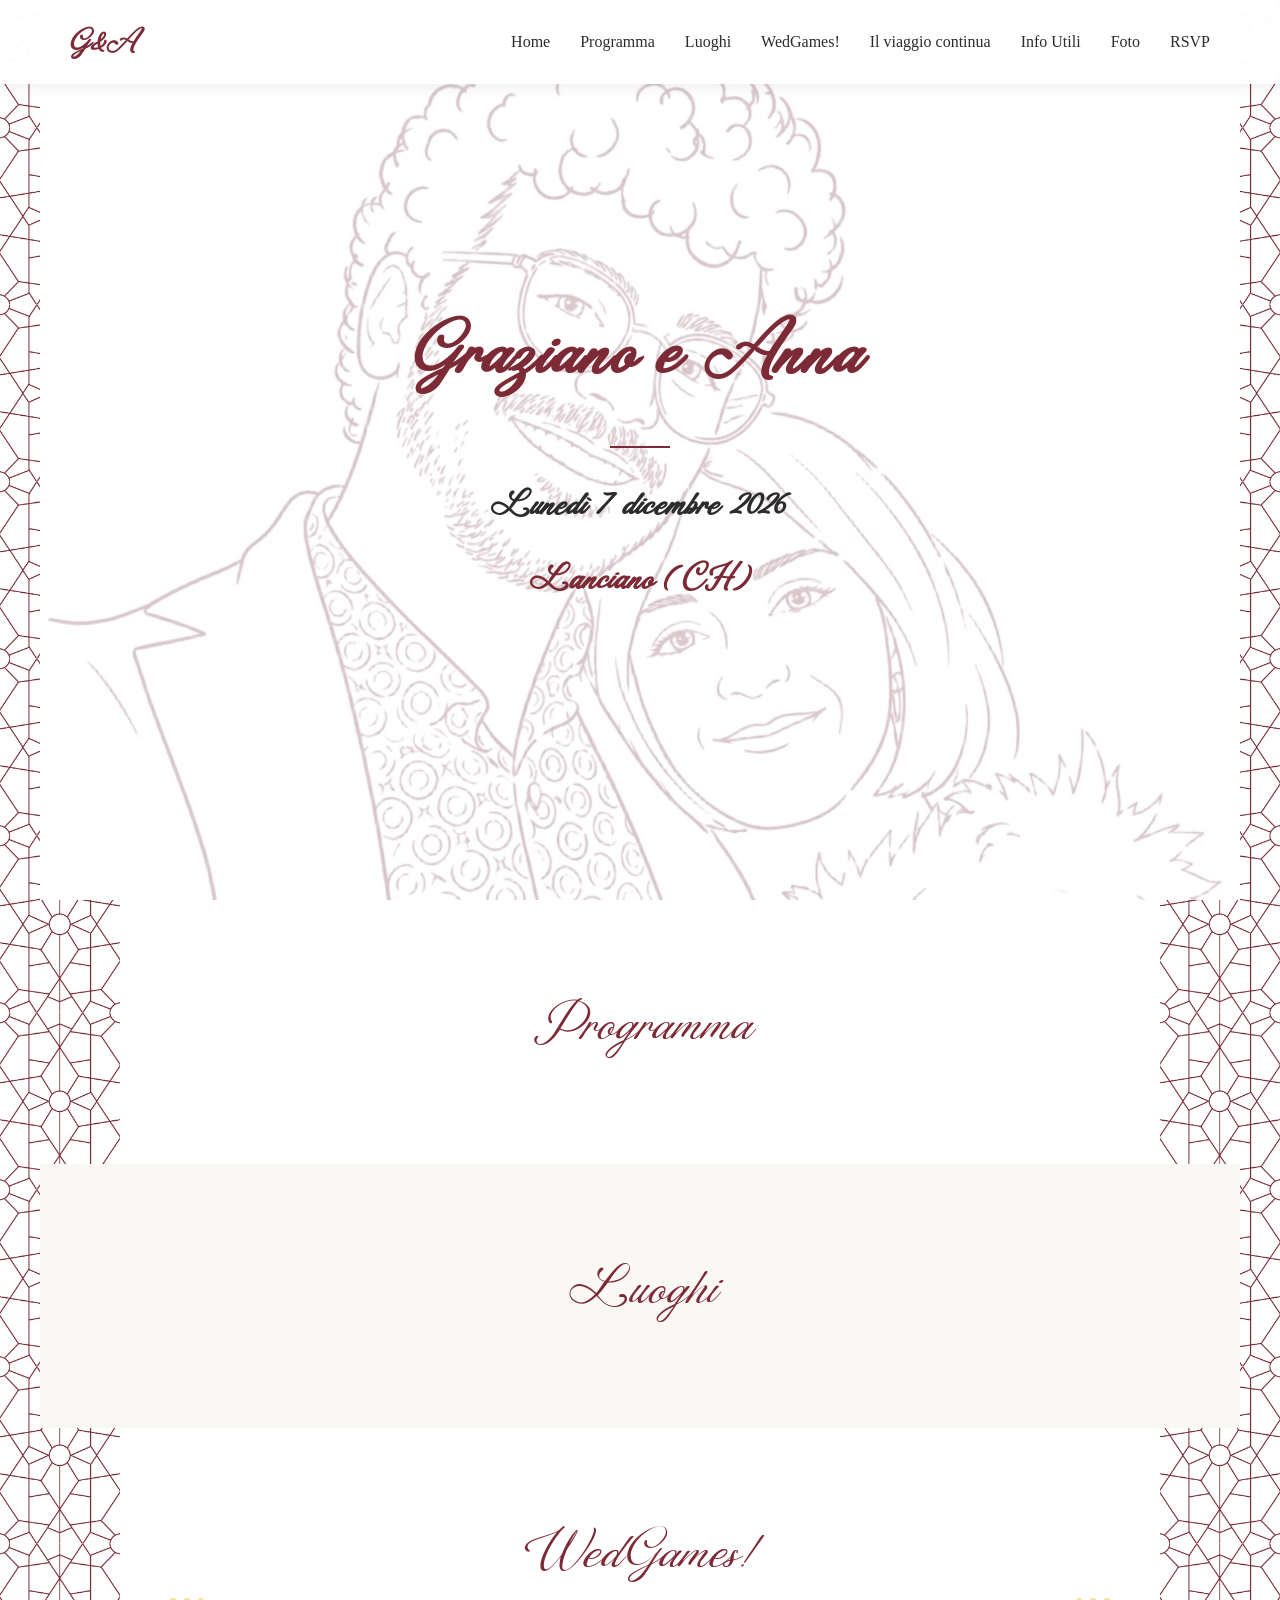
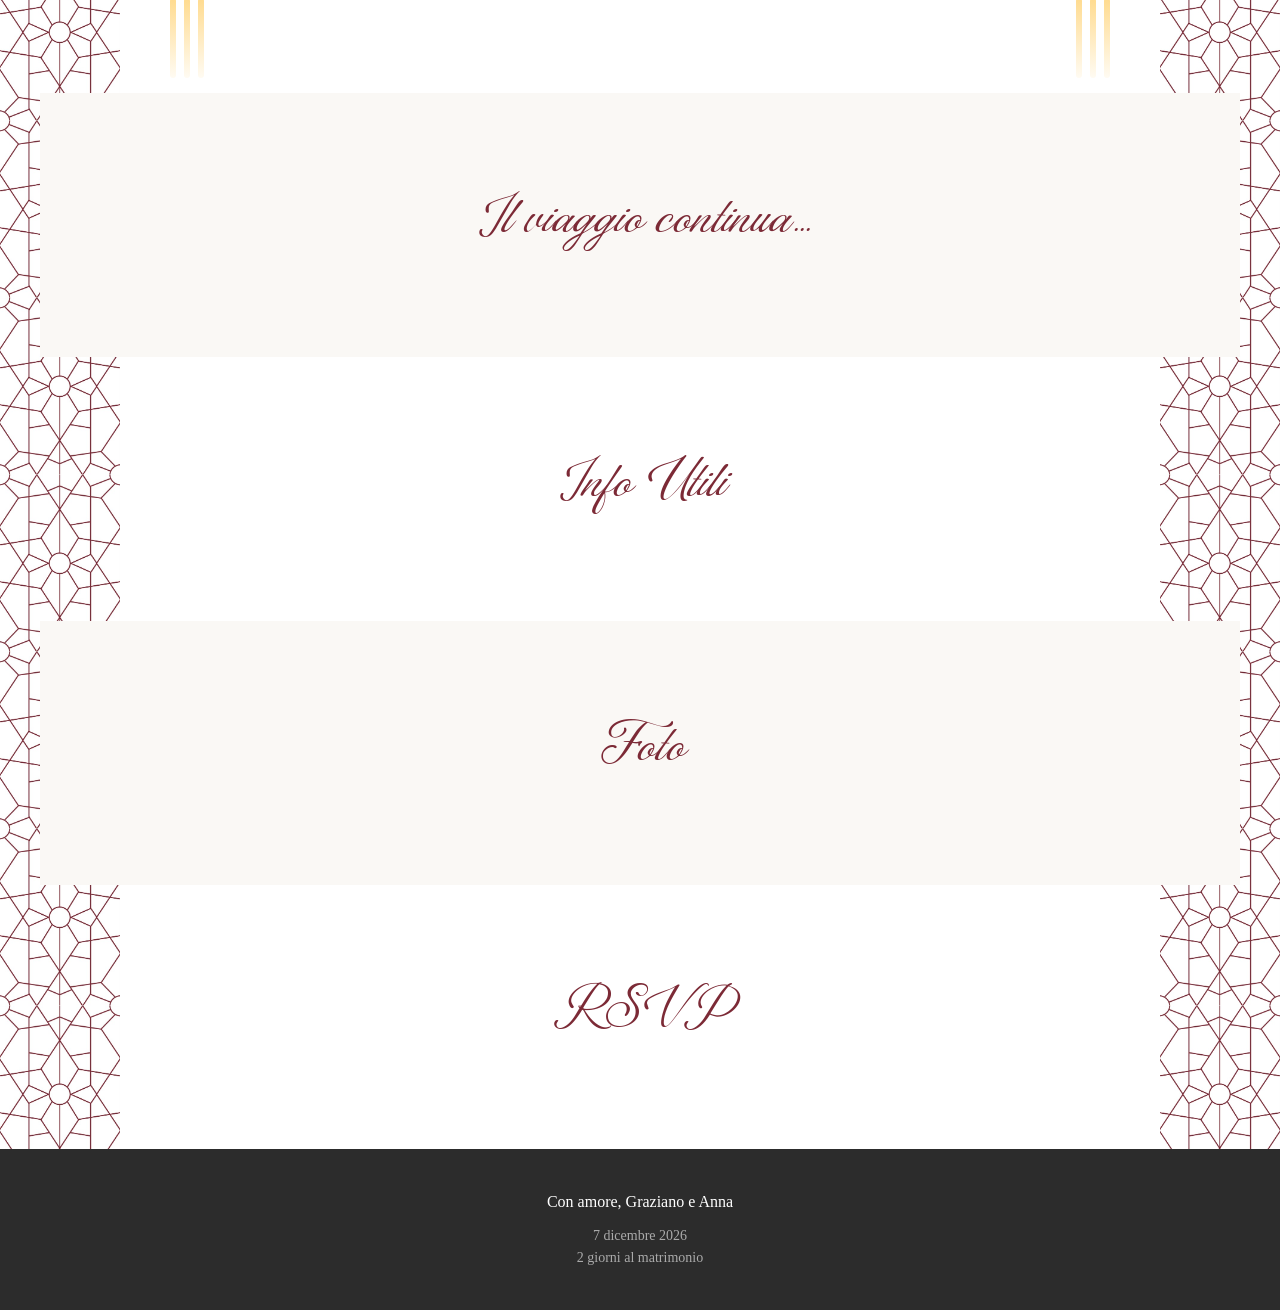
<file: index.html>
<!DOCTYPE html>
<html lang="it">
<head>
    <meta charset="UTF-8">
    <meta name="viewport" content="width=device-width, initial-scale=1.0">
    <title>Graziano e Anna - Ci Sposiamo!</title>
    <link href="https://fonts.googleapis.com/css2?family=Cormorant+Garamond:wght@300;400;500;600&family=Inter:wght@300;400;500;600&display=swap" rel="stylesheet">
    <!-- Foglio di stile unico -->
    <link rel="stylesheet" href="style.css">
</head>
<body>
    <!-- Navigation -->
    <nav class="nav-bar">
        <div class="nav-container">
            <a href="#home" class="nav-logo">G&A</a>
            <!-- Bottone hamburger (mobile) -->
            <button class="nav-toggle" aria-label="Apri menù">
                <span class="nav-toggle-line"></span>
                <span class="nav-toggle-line"></span>
                <span class="nav-toggle-line"></span>
            </button>
            <!-- Menu principale -->
            <ul class="nav-menu">
                <li><a href="#home">Home</a></li>
                <li><a href="#programma">Programma</a></li>
                <li><a href="#luoghi">Luoghi</a></li>
                <li><a href="#wedgames">WedGames!</a></li>
                <li><a href="#storia">Il viaggio continua</a></li>
                <li><a href="#info-utili">Info Utili</a></li>
                <li><a href="#foto">Foto</a></li>
                <li><a href="#rsvp">RSVP</a></li>
            </ul>
        </div>
    </nav>
    <!-- Hero Section -->
    <section id="home" class="hero">
        <div class="hero-content">
            <h1 class="hero-title">Graziano e Anna</h1>
            <div class="hero-divider"></div>
            <!-- <p class="hero-subtitle">Ci sposiamo!</p> -->
            <p class="hero-date">Lunedì 7 dicembre 2026</p>
            <p class="hero-location">Lanciano (CH)</p>
            <!-- <a href="#programma" class="hero-btn">Scopri i dettagli</a> -->
        </div>
    </section>
    <!-- Schedule Section -->
    <section id="programma" class="bg-section">
        <div class="bg-section-inner">
            <div class="bg-section-box">
                <details class="section-details">
                    <summary class="section-summary">
                        Programma
                    </summary>
                    <p class="section-intro bg-section-intro">
                        Un giorno speciale che vogliamo condividere con voi. Ecco il programma degli eventi!
                    </p>
                    <div class="timeline">
                        <div class="timeline-item">
                            <div class="timeline-time">06/12 - h18:30</div>
                            <div class="timeline-dot"></div>
                            <div class="timeline-content">
                                <h3>Serenata</h3>
                                <p>Ci ritroviamo la sera prima della cerimonia presso la Casa della Sposa per la
                                    classica
                                    serenata pre-matrimonio. A seguire un piccolo aperitivo preparato dalla Marisa.</p>
                                <br>
                                <p>📍 <a href="#luogo-serenata" class="program-location-link">
                                        Casa della Sposa</a></p>
                            </div>
                        </div>
                        <div class="timeline-item">
                            <div class="timeline-time">7/12 - h11:00</div>
                            <div class="timeline-dot"></div>
                            <div class="timeline-content">
                                <h3>Cerimonia Religiosa</h3>
                                <p>La Cerimonia avrà luogo nella barocca e sontuosa Cattedrale di Lanciano. Per godere al meglio della cerimonia e dell'arrivo della sposa consigliamo di arrivare con 15/20 min di anticipo. Mi raccomando, Padre Milton non ama i ritardatari!</p>
                                <br>
                                <p>📍 <a href="#luogo-cerimonia" class="program-location-link">
                                        Cattedrale Madonna del Ponte</a></p>
                            </div>
                        </div>
                        <div class="timeline-item">
                            <div class="timeline-time">7/12 - h13:00</div>
                            <div class="timeline-dot"></div>
                            <div class="timeline-content">
                                <h3>Pranzo e Festeggiamenti</h3>
                                <p>La festa proseguirà con parenti e amici in una location "Country Chic", sobria ed
                                    elegante immersa nel verde delle colline teatine. Sorrisi, allegria, musica e tanto divertimento fino a
                                    notte fonda!</p>
                                <br>
                                <p>📍 <a href="#luogo-ricevimento" class="program-location-link">
                                        La Chiave Bianca</a></p>
                            </div>
                        </div>
                    </div>
                </details>
            </div>
        </div>
    </section>
    <!-- Venues Section -->
    <section id="luoghi" class="section-alt bg-section">
        <div class="bg-section-inner">
            <div class="bg-section-box-alt">
                <details class="section-details">
                    <summary class="section-summary">Luoghi</summary>
                    <p class="section-intro bg-section-intro">
                        I luoghi che ospiteranno la nostra celebrazione nel cuore
                        dell’Abruzzo.
                    </p>
                    <div class="venue-grid">
                        <div class="venue-card" id="luogo-serenata">
                            <img src="img/casasposa2.jpg" alt="Casa della Sposa" class="venue-image">
                            <p class="venue-name">Casa della Sposa</p>
                            <p class="venue-address">Via Panoramica, 62<br>Lanciano (CH)</p>
                            <a href="https://www.google.com/maps/place/Via+Panoramica,+62,+66034+Lanciano+CH"
                               target="_blank" class="venue-link">Google Maps</a>
                        </div>
                        <div class="venue-card" id="luogo-cerimonia">
                            <img src="img/cattedrale.jpg"
                                 alt="Cattedrale Madonna del Ponte" class="venue-image">
                            <p class="venue-name">Cattedrale Madonna del Ponte</p>
                            <p class="venue-address">Piazza del Plebiscito, 1<br>Lanciano (CH)</p>
                            <a href="https://maps.app.goo.gl/CgDszhp74ZagfSJb7" target="_blank" class="venue-link">Google Maps</a>
                        </div>
                        <div class="venue-card" id="luogo-ricevimento">
                            <img src="img/chiavebianca.jpg" alt="La Chiave Bianca" class="venue-image">
                            <p class="venue-name">La Chiave Bianca</p>
                            <p class="venue-address">Contrada Cerreto, s.n.c.<br>Miglianico (CH)</p>
                            <a href="https://maps.app.goo.gl/NipHFW3FoUbMkX2D9" target="_blank" class="venue-link">Google Maps</a>
                        </div>
                    </div>
                </details>
            </div>
        </div>
    </section>
    <!-- WedGames Section -->
    <section id="wedgames" class="bg-section wedgames-section">
        <div class="bg-section-inner wedgames-inner">
            <!-- Coriandoli -->
            <div class="confetti confetti-1"></div>
            <div class="confetti confetti-2"></div>
            <div class="confetti confetti-3"></div>
            <!-- Fontane luminose stilizzate -->
            <div class="fountain fountain-left"><span></span><span></span><span></span></div>
            <div class="fountain fountain-right"><span></span><span></span><span></span></div>
            <div class="bg-section-box wedgames-box">
                <details class="section-details">
                    <summary class="section-summary">WedGames!</summary>
                    <p class="section-intro bg-section-intro">
                        Una piccola sorpresa per voi: giochi e sfide leggere per divertirci durante il matrimonio. Pronti a giocare?
                    </p>
                    <a href="wedgames.html" class="wedgames-btn">
                        Vai ai WedGames!
                    </a>
                </details>
            </div>
        </div>
    </section>
    <!-- Love Story Section -->
    <section id="storia" class="section-alt bg-section">
        <div class="bg-section-inner">
            <div class="bg-section-box-alt-t">
                <details class="section-details">
                    <summary class="section-summary">Il viaggio continua...</summary>
                    <!--<p class="section-intro bg-section-intro">
                        Il viaggio che ci ha portato fino a questo momento speciale.
                    </p>-->
                    <div class="story-image-top">
                        <img src="img/japan.jpg" alt="Giappone">
                    </div>
                    <div class="story-content">
                        <div class="story-column">
                            <p>Fin dal primo momento in cui le nostre vite si sono incrociate abbiamo capito di avere due
                                motori trainanti
                                nella nostra relazione: il cibo e i viaggi. Abbiamo viaggiato in lungo e in largo alla scoperta di luoghi, culture, tradizioni, popoli e sapori autentici
                                e che ci facessero sentire, ovunque, a casa.
                            </p>
                            <p>Quando non ci è stato possibile scoprire nuovi posti di persona abbiamo fatto di
                                tutto
                                per avvicinare a noi queste culture, cibi e tradizioni. Abbiamo acquisato utensili,
                                frequantato corsi di cucina e di arte, letto libri sulla loro filosofia e sulla loro cucina,
                                ci siamo seduti nei loro ristoranti ed esplorato mostre di cui Milano ne è piena.
                            </p>
                        </div>
                        <div class="story-column">
                            <p>Se non si fosse capito cerchiamo di essere più espliciti: abbiamo acquistato bacchette,
                                vaporiere e bonsai, imparato a fare il sushi (e quanto ne abbiamo mangiato!), letto libri
                                sull'ikigai, ascoltato storie di imperatori, samurai e geishe.</p>
                            <p>
                                E quale migliore occasione, se non il viaggio di nozze, per coronare questo sogno e
                                approdare finalmente in Giappone per immergergi nella loro cultura?
                                Qualora voleste contribuire per aiutarci a realizzare questo nostro desiderio, trovate qui
                                sotto le indicazioni:<br><br>
                                G Olivieri &amp; A Acconcia
                                <div class="copy-block">
                                    <span class="copy-text" data-copy="IT95X0366901600045725350673">
                                       IT95X0366901600045725350673
                                    </span>
                                    <span class="copy-check" aria-hidden="true">✅</span>
                                </div>
                            </p>
                        </div>
                    </div>
                </details>
            </div>
        </div>
    </section>
    <!-- Info Utili -->
    <section id="info-utili" class="bg-section">
        <div class="bg-section-inner">
            <div class="bg-section-box">
                <details class="section-details">
                    <summary class="section-summary">Info Utili</summary>
                    <p class="section-intro bg-section-intro">
                        Abbiamo raccolto alcune informazioni pratiche per aiutarvi ad organizzare al meglio
                        il vostro weekend con noi.
                    </p>
                    <div class="info-subsections">
                        <!-- COME ARRIVARE -->
                        <details class="info-subsection">
                            <summary class="info-subsection-title">Come Arrivare</summary>
                            <div class="info-subsection-content">
                                <p>
                                    La zona del matrimonio è facilmente raggiungibile in auto, treno e aereo.
                                    Qui alcune indicazioni pratiche per organizzare il viaggio.
                                </p>
                                <ul class="info-list">
                                    <li><strong>In auto:</strong> uscite autostradali consigliata
                                        (A14 "Pescara Sud – Francavilla" per Miglianico o "Lanciano") e poi seguire le indicazioni
                                        per Miglianico o Lanciano.
                                    </li>
                                    <li><strong>In treno:</strong> stazioni utili: Pescara Centrale o Lanciano,
                                        da cui consigliamo poi di spostarsi con un auto a noleggio.
                                    </li>
                                    <li><strong>In aereo:</strong> aeroporto d’Abruzzo (Pescara), per poi proseguire con auto a noleggio.
                                    </li>
                                </ul>
                                <p>
                                    Se vi serve una mano a coordinare gli arrivi o a organizzare eventuali passaggi,
                                    scriveteci e proveremo ad aiutarvi.
                                </p>
                            </div>
                        </details>
                        <!-- ALLOGGI -->
                        <details class="info-subsection">
                            <summary class="info-subsection-title">Alloggi</summary>
                            <div class="info-subsection-content">
                                <p class="info-subsection-intro">
                                    Abbiamo selezionato alcune strutture comode vicino alla location della festa. In fase di prenotazione precisate che siete invitati del matrimonio di "Graziano e Anna".
                                    In alternativa consigliamo di rivolgersi alle diverse strutture
                                    presenti sul territorio di Lanciano o della costa.
                                </p>
                                <div class="info-grid">
                                    <!-- B&B Fiori di Campo -->
                                    <div class="info-card">
                                        <h3>B&B Fiori di Campo</h3>
                                        <p>Bed & breakfast familiare tra i vigneti, in zona Santo Stefano.</p>
                                        <p class="info-distance">📍 C.da / Via Santo Stefano, Ripa Teatina (CH)</p>
                                        <a href="https://www.fioridicampobb.it/" target="_blank" class="info-btn">Sito web</a>
                                        <a href="https://www.google.com/maps/place/Fiori+Di+Campo+b%26b/@42.3607215,14.2528829,17z/data=!3m1!4b1!4m11!3m10!1s0x1331aa26e35c00c5:0x86690787c2cc6b1c!5m4!1s2026-12-06!2i2!4m1!1i2!8m2!3d42.3607215!4d14.2554578!16s%2Fg%2F11b73mt1m4?entry=ttu&g_ep=EgoyMDI2MDYwNy4wIKXMDSoASAFQAw%3D%3D" target="_blank" class="info-btn">Google Maps</a>
                                    </div>
                                    <!-- Agriturismo La Capezzagna -->
                                    <div class="info-card">
                                        <h3>Agriturismo La Capezzagna</h3>
                                        <p>Agriturismo in campagna con vista sulle colline teatine.</p>
                                        <p class="info-distance">📍 Ripa Teatina (CH)</p>
                                        <a href="https://www.lacapezzagna.com/" target="_blank" class="info-btn">Sito web</a>
                                        <a href="https://www.google.com/maps/place/Agriturismo+La+Capezzagna/@42.35452,14.2590168,17z/data=!4m11!3m10!1s0x1331ab97348fb1e9:0x60b2f8ea7bde449e!5m4!1s2026-12-06!2i2!4m1!1i2!8m2!3d42.35452!4d14.2615917!16s%2Fg%2F1tfn4wf9?entry=ttu&g_ep=EgoyMDI2MDYwNy4wIKXMDSoASAFQAw%3D%3D" target="_blank" class="info-btn">Google Maps</a>
                                    </div>
                                    <!-- Villa Costanza -->
                                    <div class="info-card">
                                        <h3>Villa Costanza</h3>
                                        <p>Struttura ricettiva in area rurale nei dintorni di Ripa Teatina.</p>
                                        <p class="info-distance">📍 Ripa Teatina (CH)</p>
                                        <!--<a href="https://www.tenutaornella.it/" target="_blank" class="info-btn">Sito web</a>-->
                                        <a href="https://maps.app.goo.gl/R1LZ2vka6QjApyby7" target="_blank" class="info-btn">Google Maps</a>
                                    </div>
                                   <!-- Il Dito e la Luna -->
                                    <div class="info-card">
                                        <h3>Il Dito e la Luna</h3>
                                        <p>Hotel semplice e informale, in posizione tranquilla.</p>
                                        <p class="info-distance">📍 Ripa Teatina (CH)</p>
                                        <a href="https://www.hotelilditoelaluna.com/" target="_blank" class="info-btn">Sito web</a>
                                        <a href="https://maps.app.goo.gl/8B3UPsV6PmzYdBbo9" target="_blank" class="info-btn">Google Maps</a>
                                    </div>
                                    <!-- Un'Altra vita -->
                                    <div class="info-card">
                                        <h3>Un'Altra Vita</h3>
                                        <p>Appartamenti confortevoli nelle colline tra Miglianico e Ripa Teatina.</p>
                                        <p class="info-distance">📍 strada per Ripa Teatina (CH)</p>
                                        <a href="https://www.bbunaltravita.com/" target="_blank" class="info-btn">Sito web</a>
                                        <a href="https://maps.app.goo.gl/HprzrA6RNxNzrTFVA" target="_blank" class="info-btn">Google Maps</a>
                                    </div>
                                    <!-- Hotel La Chiave dei Trabocchi -->
                                    <div class="info-card">
                                        <h3>Hotel La Chiave dei Trabocchi</h3>
                                        <p>Struttura moderna sulla Costa dei Trabocchi, con splendida vista mare e servizi completi.</p>
                                        <p class="info-distance">📍 Zona Costa dei Trabocchi</p>
                                        <a href="https://www.lachiavedeitrabocchi.it/" target="_blank" class="info-btn">Sito web</a>
                                        <a href="https://www.google.com/maps/search/Hotel+La+Chiave+dei+Trabocchi" target="_blank" class="info-btn">Google Maps</a>
                                    </div>
                                    <!-- Hotel L'altra Chiave -->
                                    <div class="info-card">
                                        <h3>Hotel L'altra Chiave</h3>
                                        <p>Hotel di nuova concezione nei pressi di Lanciano, comodo punto di appoggio per la cerimonia e il ricevimento.</p>
                                        <p class="info-distance">📍 Zona Lanciano / Dintorni</p>
                                        <a href="https://www.laltrachiave.it/" target="_blank" class="info-btn">Sito web</a>
                                        <a href="https://www.google.com/maps/search/Hotel+L%27altra+Chiave" target="_blank" class="info-btn">Google Maps</a>
                                    </div>
                                </div>
                            </div>
                        </details>
                    </div>
                    <!-- /.info-subsections -->
                </details>
            </div>
        </div>
    </section>
    <!-- Photos Section -->
    <section id="foto" class="section-alt bg-section">
        <div class="bg-section-inner">
            <div class="bg-section-box-alt">
                <div class="photos-content">
                    <details class="section-details">
                        <summary class="section-summary">Foto</summary>
                        <p class="section-intro bg-section-intro">
                            Prima, durante e dopo il matrimonio condivideremo qui le foto della giornata su Google Photos.
                            Potrete rivivere con noi i momenti più belli e scaricare i vostri ricordi preferiti.
                        </p>
                        <a href="https://photos.app.goo.gl/awZd1zz9jyntpFAb8" target="_blank" class="photos-btn">
                            Vai all'album
                        </a>
                    </details>
                </div>
            </div>
        </div>
    </section>
    <!-- RSVP Section -->
    <section id="rsvp" class="bg-section">
        <div class="bg-section-inner">
            <div class="bg-section-box">
                <details class="section-details">
                    <summary class="section-summary">RSVP </summary>
                    <div class="rsvp-container">
                        <p class="section-intro bg-section-intro">
                            Per permetterci di organizzare al meglio il nostro matrimonio è richiesta una gentile conferma entro il 
                            <strong> 10 ottobre 2026</strong> .<br><br>
                            Per comunicare la tua presenza, eventuali intolleranze, allergie o esigenze particolari ti chiediamo di compilare il nostro modulo online. Ci
                            vorranno solo pochi minuti!
                        </p>
                        <a
                            href="https://docs.google.com/forms/d/e/1FAIpQLScf7X5mLWsiIm0L_ch21AjCg0spXbCmZkp86ZkCzzTx0Ofkng/viewform"
                            target="_blank" class="rsvp-btn">
                            Compila il form RSVP
                        </a>
                    </div>
                </details>
            </div>
        </div>
    </section>
    <!-- Footer -->
    <footer class="footer">
        <p class="footer-text">Con amore, Graziano e Anna</p>
        <p class="footer-date">7 dicembre 2026</p>
        <p class="footer-date" id="countdown"></p>
    </footer>
    <script>
        // Mobile hamburger menu
        const navToggle = document.querySelector('.nav-toggle');
        const navMenu = document.querySelector('.nav-menu');
        if (navToggle && navMenu) {
            navToggle.addEventListener('click', () => {
                navMenu.classList.toggle('open');
            });
            // Chiudi il menu quando clicchi una voce
            navMenu.querySelectorAll('a[href^="#"]').forEach(link => {
                link.addEventListener('click', () => {
                    navMenu.classList.remove('open');
                });
            });
        }
        // Clic su logo o Home: chiude tutti i <details> (mobile + desktop)
        function closeAllDetails() {
            document.querySelectorAll('details').forEach(d => {
                d.open = false;
            });
        }
        const logoLink = document.querySelector('.nav-logo');
        const homeLink = document.querySelector('.nav-menu a[href="#home"]');
        if (logoLink) {
            logoLink.addEventListener('click', () => {
                closeAllDetails();
            });
        }
        if (homeLink) {
            homeLink.addEventListener('click', () => {
                closeAllDetails();
            });
        }
        // Smooth scroll per tutti i link a sezione
        document.querySelectorAll('a[href^="#"]').forEach(anchor => {
            anchor.addEventListener('click', function (e) {
                e.preventDefault();
                const target = document.querySelector(this.getAttribute('href'));
                if (target) {
                    const navHeight = document.querySelector('.nav-bar').offsetHeight;
                    const targetPosition = target.offsetTop - navHeight;
                    window.scrollTo({
                        top: targetPosition,
                        behavior: 'smooth'
                    });
                }
            });
        });
        // Countdown
        const weddingDate = new Date('2026-12-07');
        const countdown = document.getElementById('countdown');
        setInterval(() => {
            const now = new Date();
            const diff = weddingDate - now;
            const days = Math.floor(diff / (1000 * 60 * 60 * 24));
            countdown.innerText = days + ' giorni al matrimonio';
        }, 1000);
        // Copy Text (IBAN)
        document.querySelectorAll('.copy-block').forEach(block => {
            const textEl = block.querySelector('.copy-text');
            const textToCopy = textEl.getAttribute('data-copy') || textEl.innerText.trim();
            textEl.addEventListener('click', async () => {
                try {
                    await navigator.clipboard.writeText(textToCopy);
                } catch (err) {
                    const textarea = document.createElement('textarea');
                    textarea.value = textToCopy;
                    document.body.appendChild(textarea);
                    textarea.select();
                    document.execCommand('copy');
                    document.body.removeChild(textarea);
                }
                block.classList.add('copied');
                setTimeout(() => {
                    block.classList.remove('copied');
                }, 1500);
            });
        });
        // Apertura automatica sezione "Luoghi" + scroll al luogo corretto
        document.querySelectorAll('.program-location-link').forEach(link => {
            link.addEventListener('click', function (e) {
                e.preventDefault();
                const targetId = this.getAttribute('href');  // es: "#luogo-serenata"
                const targetCard = document.querySelector(targetId);
                const luoghiSection = document.querySelector('#luoghi');
                const luoghiDetails = luoghiSection
                    ? luoghiSection.querySelector('details.section-details')
                    : null;
                if (luoghiDetails && !luoghiDetails.open) {
                    luoghiDetails.open = true;
                }
                if (targetCard) {
                    const navHeight = document.querySelector('.nav-bar').offsetHeight || 0;
                    const rect = targetCard.getBoundingClientRect();
                    const scrollTop = window.pageYOffset || document.documentElement.scrollTop;
                    const targetPosition = rect.top + scrollTop - navHeight - 20;
                    window.scrollTo({
                        top: targetPosition,
                        behavior: 'smooth'
                    });
                }
            });
        });
        // Sfondo speciale per "Il viaggio continua..." solo quando aperto
        const storiaSection = document.querySelector('#storia');
        const storiaDetails = storiaSection
            ? storiaSection.querySelector('details.section-details')
            : null;
        if (storiaSection && storiaDetails) {
            if (storiaDetails.open) {
                storiaSection.classList.add('storia-open');
            }
            storiaDetails.addEventListener('toggle', () => {
                if (storiaDetails.open) {
                    storiaSection.classList.add('storia-open');
                } else {
                    storiaSection.classList.remove('storia-open');
                }
            });
        }
        // Chiusura delle sotto-sezioni Info Utili quando chiudi il blocco principale
        document.addEventListener('DOMContentLoaded', function () {
            const infoUtiliDetails = document.querySelector('#info-utili .section-details');
            if (infoUtiliDetails) {
                infoUtiliDetails.addEventListener('toggle', function () {
                    if (!infoUtiliDetails.open) {
                        const subDetails = infoUtiliDetails.querySelectorAll('.info-subsection');
                        subDetails.forEach(d => {
                            d.open = false;
                        });
                    }
                });
            }
        });
    </script>
</body>
</html>
</file>
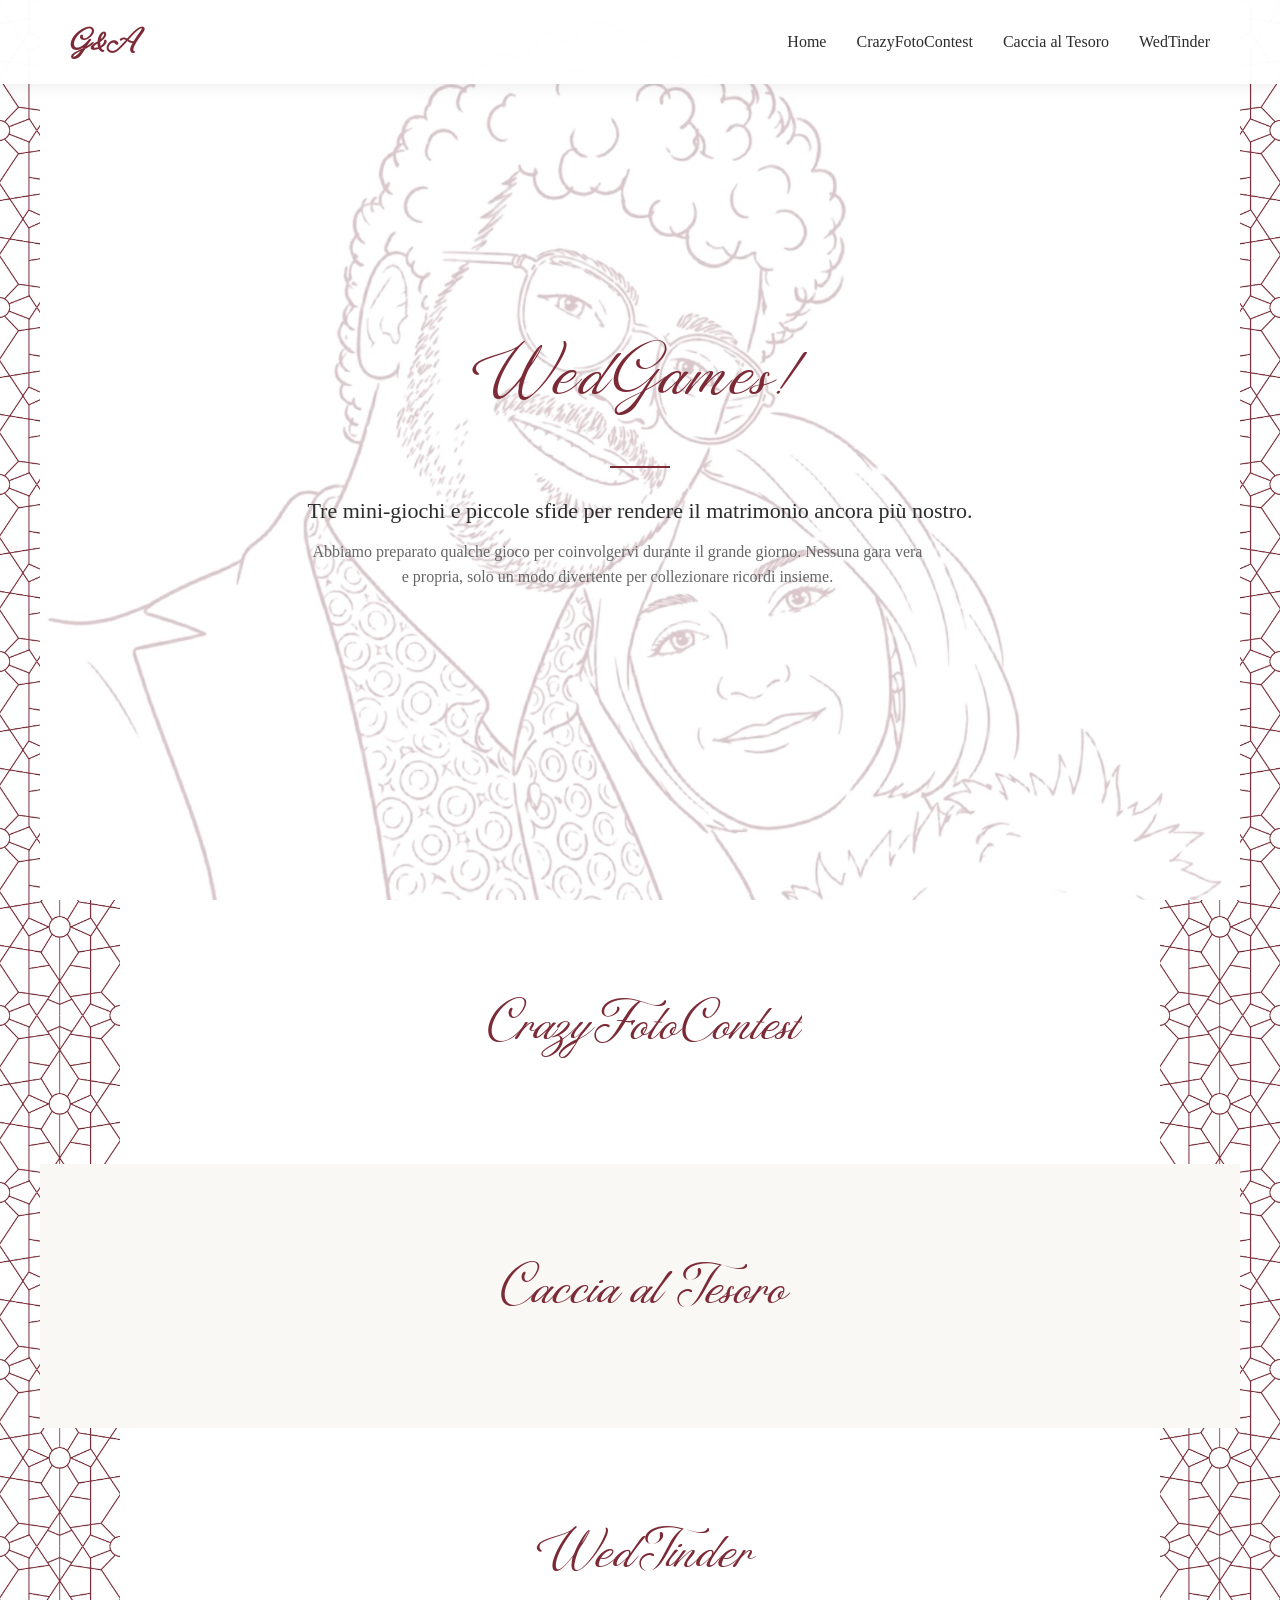
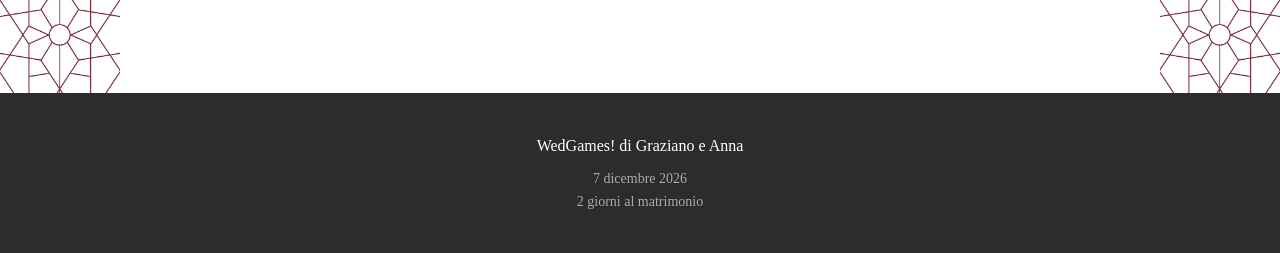
<file: wedgames.html>
<!DOCTYPE html>
<html lang="it">

<head>
    <meta charset="UTF-8">
    <meta name="viewport" content="width=device-width, initial-scale=1.0">
    <title>WedGames! - Graziano e Anna</title>
    <link href="https://fonts.googleapis.com/css2?family=Cormorant+Garamond:wght@300;400;500;600&family=Inter:wght@…"
        rel="stylesheet">
  <link rel="stylesheet" href="style.css">
</head>

<body><!-- NAVBAR -->
    <nav class="nav-bar">
        <div class="nav-container"><a href="index.html#home" class="nav-logo">G&A</a><button class="nav-toggle"
                aria-label="Apri menù"><span class="nav-toggle-line"></span><span class="nav-toggle-line"></span><span
                    class="nav-toggle-line"></span></button>
            <ul class="nav-menu">
                <li><a href="index.html#home">Home</a></li>
                <li><a href="#crazyfoto">CrazyFotoContest</a></li>
                <li><a href="#cacciatesoro">Caccia al Tesoro</a></li>
                <li><a href="#wedtinder">WedTinder</a></li>
            </ul>
        </div>
    </nav><!-- HERO WEDGAMES -->
    <section id="home-wedgames" class="hero-wedgames">
        <div class="hero-content">
            <h1 class="hero-title">WedGames!</h1>
            <div class="hero-divider"></div>
            <p class="hero-subtitle">Tre mini-giochi e piccole sfide per rendere il matrimonio ancora più nostro.</p>
            <p class="hero-text">
                Abbiamo preparato qualche gioco per coinvolgervi durante il grande giorno.
                Nessuna gara vera e propria, solo un modo divertente per collezionare ricordi insieme.
            </p>
        </div>
    </section><!-- SEZIONE 1: CrazyFotoContest -->
    <section id="crazyfoto" class="bg-section">
        <div class="bg-section-inner">
            <div class="bg-section-box">
                <details class="section-details">
                    <summary class="section-summary">
                        CrazyFotoContest
                    </summary>
                    <p class="section-intro">
                        Un piccolo contest fotografico per catturare i momenti più spontanei e divertenti della
                        giornata.
                    </p>
                    <div class="game-card">
                     <!--   <div class="game-tag">CrazyFotoContest</div> -->
                        <!--<p class="game-title">Istruzioni "CrazyFotoContest"</p>-->
                     <!--   <p class="game-tagline">
                            ____
                        </p> -->
                        <ul class="game-list">
                            <li>Scatta la foto.</li>
                            <li>Carica le foto sull'album fotografico online.</li>
                            <li>Vince chi carica tutte le foto della lista.</li>
                        </ul>
                        <p class="game-highlight">
                            Tip: per uno svolgimento sobrio e non invasivo del gioco, non intrometterti tra i fotografi;
                            resta in disparte e cattura i momenti come solo Fabrizio Corona avrebbe potuto fare!
                        </p>
                        <div class="photos-content">
                            <a href="https://photos.app.goo.gl/awZd1zz9jyntpFAb8" target="_blank" class="photos-btn">
                                Vai all'album
                            </a>
                        </div>
                        <div class="rules-panel">
                            <details class="section-details">
                                <summary class="section-summary-reg">Lista Foto</summary>
                            <ul>
                                <li>Fai un selfie di gruppo al tuo tavolo.</li>
                                <li>Scatta una foto agli ospiti in Sala Biblioteca dalla balconata.</li>
                                <li>Scatta una foto di nascosto mentre gli sposi stanno mangiando.</li>
                                <li>Scatta una foto ai fotografi che fanno una foto agli sposi.</li>
                                <li>Scatta una foto al padre dello sposo e al padre della sposa, insieme.</li>
                                <li>Scatta una foto alla madre dello sposo e alla madre della sposa, insieme.</li>
                                <li>Scatta una foto agli sposi durante il ballo.</li>
                                <li>Scatta una foto al più giovane e al più anziano della festa, insieme.</li>
                                <li>Fai una foto allo sposo che suona.</li>
                                <li>Fai una foto a JackRambo durante il djset.</li>
                            </ul>
                            </details>
                        </div>
                    </div>
                </details>
            </div>
        </div>
    </section><!-- SEZIONE 2: Caccia al Tesoro -->
    <section id="cacciatesoro" class="section-alt bg-section">
        <div class="bg-section-inner">
            <div class="bg-section-box-alt">
                <details class="section-details">
                    <summary class="section-summary">
                        Caccia al Tesoro
                    </summary>
                    <p class="section-intro">
                        Una caccia al tesoro tra indizi, persone e luoghi della location. Riuscirai a trovare il premio
                        nascosto?
                    </p>
                    <div class="game-card">
                    <!--    <div class="game-tag">Caccia al Tesoro</div> -->
                        <!--<p class="game-title">Istruzioni "Caccia al Tesoro"</p> -->
                    <!--    <p class="game-tagline">
                            ____
                        </p> -->
                        <ul class="game-list">
                            <li>Trova gli indizi che ti porteranno al tesoro nascosto.</li>
                            <li>Parla con le persone giuste, fatti consegnare gli indizi e scopri dove è nascosto il tesoro!</li>
                        </ul>
                        <p class="game-highlight">
                            Tip: non è una gara di velocità. Goditi la giornata, risolvi gli indizi e condividi le
                            scoperte con
                            il tuo gruppo… spesso le sorprese (o i tesori) escono fuori a fine serata!
                        </p>
                        <div class="rules-panel">
                            <details class="section-details">
                                <summary class="section-summary-reg">Indizio 1</summary>
                            <!--    <ul>
                                    <li>Si parte da un primo indizio che trovate qui sotto.</li>
                                    <li>Ogni indizio vi porterà da una persona diversa che consegnerà l'indizio
                                        successivo;
                                        l'ultimo
                                        indizio rivelerà il luogo in cui è nascosto il tesoro.</li>
                                    <li>Puoi giocare da solo oppure condividere gli indizi con chi vuoi.</li>
                                    <li>Se riuscirai a trovarlo potrai portare a casa il tesoro da te trovato!</li>
                                </ul>
                            -->
                                <div style="font-weight: bold; font-style: italic; margin-top: 8px;">
                                    <p>
                                        Nel 2009 dall'Abruzzo e Basilicata i nostri sposi son partiti,
                                        lei verso Milano, lui a Pisa, con i cuori di speranza riempiti.
                                        Con la valigia in mano e tanta voglia di viaggiare,
                                        tra autobus e treni hanno iniziato il loro andare.
                                        Ma una volta arrivati, dopo il lungo viaggio da affrontare,
                                        con chi hanno condiviso la prima casa da abitare?
                                    </p>
                                </div>
                            </details>
                        </div>
                    </div>
                </details>
            </div>
        </div>
    </section><!-- SEZIONE 3: WedTinder -->
    <section id="wedtinder" class="bg-section">
        <div class="bg-section-inner">
            <div class="bg-section-box">
                <details class="section-details">
                    <summary class="section-summary">
                        WedTinder
                    </summary>
                    <p class="section-intro">
                        Un gioco leggero per single (e non solo) che hanno voglia di conoscersi, chiacchierare e magari
                        creare nuovi legami.
                    </p>
                    <div class="game-card">
                    <!--    <div class="game-tag">WedTinder</div> -->
                        <!--<p class="game-title">Istruzioni "WedTinder"</p>-->
                    <!--    <p class="game-tagline">____</p> -->
                    <!--    <p class="game-text">
                            Sei single? Vuoi metterti in gioco? Pensi che dall'amore possa nascere altro amore?
                        </p>
                    -->
                        <ul class="game-list">
                            <li>Accedi al form qui sotto e partecipa al dating game del matrimonio!</li>
                            <li>Durante la giornata solo i partecipanti potranno accedere alla lista dei giocatori e “matchare”
                                la loro anima gemella!</li>
                        </ul>
                        <p class="game-highlight">
                            Tip: pensalo come un modo divertente per conoscere gli altri invitati, farsi due risate e
                            magari trovare la tua anima gemella.
                        </p>
                        <div style="margin-top: 18px; text-align: center;"><a
                                href="https://docs.google.com/forms/d/e/1FAIpQLSficM3BH3Nj1nk1y9ps75UUjEyt2MBsMqW2A9aH1ag0oc1bTw/viewform"
                                target="_blank" class="game-btn">
                                Compila il form WedTinder
                            </a></div>
                        <div style="margin-top: 18px; text-align: center;"><a
                                href="wedtinder.html"
                                target="_blank" class="game-btn">
                                Vai alla WebApp!
                            </a></div>
                    </div>
                </details>
            </div>
        </div>
    </section><!-- FOOTER -->
    <footer class="footer">
        <p class="footer-text">WedGames! di Graziano e Anna</p>
        <p class="footer-date">7 dicembre 2026</p>
        <p class="footer-date" id="countdown"></p>
    </footer>
    <script>
        // Mobile hamburger menu
        const navToggle = document.querySelector('.nav-toggle');
        const navMenu = document.querySelector('.nav-menu');

        if (navToggle && navMenu) {
            navToggle.addEventListener('click', () => {
                navMenu.classList.toggle('open');
            });

            navMenu.querySelectorAll('a[href^="#"], a[href^="index.html"]').forEach(link => {
                link.addEventListener('click', () => {
                    navMenu.classList.remove('open');
                });
            });
        }

        // Clic su logo o Home: chiude tutti i <details> (mobile + desktop)
        function closeAllDetails() {
            document.querySelectorAll('details').forEach(d => {
                d.open = false;
            });
        }

        const logoLink = document.querySelector('.nav-logo');
        const homeLink = document.querySelector('.nav-menu a[href="#home"]');

        if (logoLink) {
            logoLink.addEventListener('click', () => {
                closeAllDetails();
            });
        }

        if (homeLink) {
            homeLink.addEventListener('click', () => {
                closeAllDetails();
            });
        }

        // Countdown
        const weddingDate = new Date('2026-12-07');
        const countdown = document.getElementById('countdown');
        setInterval(() => {
            const now = new Date();
            const diff = weddingDate - now;
            const days = Math.floor(diff / (1000 * 60 * 60 * 24));
            countdown.innerText = days + ' giorni al matrimonio';
        }, 1000);

        // Smooth scroll per link interni della pagina WedGames
        document.querySelectorAll('a[href^="#"]').forEach(anchor => {
            anchor.addEventListener('click', function (e) {
                e.preventDefault();
                const target = document.querySelector(this.getAttribute('href'));
                if (target) {
                    const navHeight = document.querySelector('.nav-bar').offsetHeight;
                    const targetPosition = target.offsetTop - navHeight;
                    window.scrollTo({
                        top: targetPosition,
                        behavior: 'smooth'
                    });
                }
            });
        });
    </script>
</body>

</html>
</file>
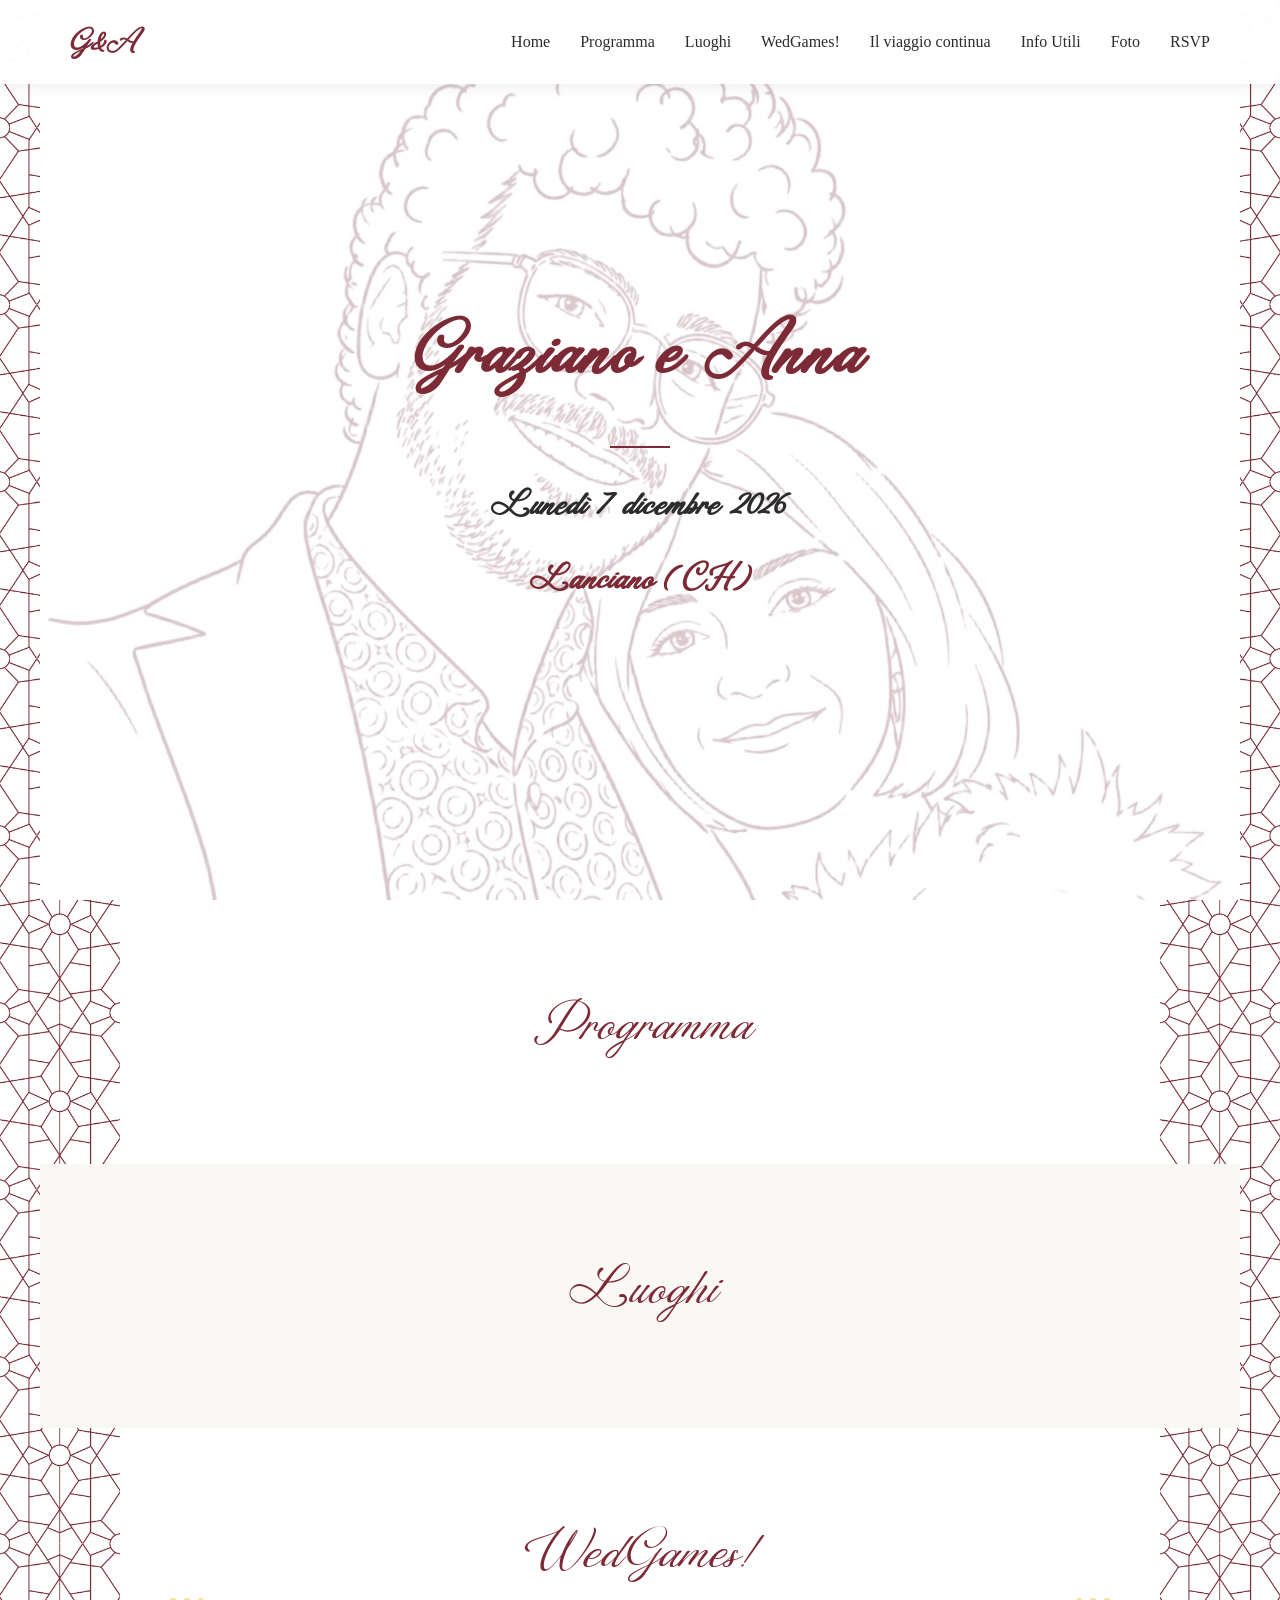
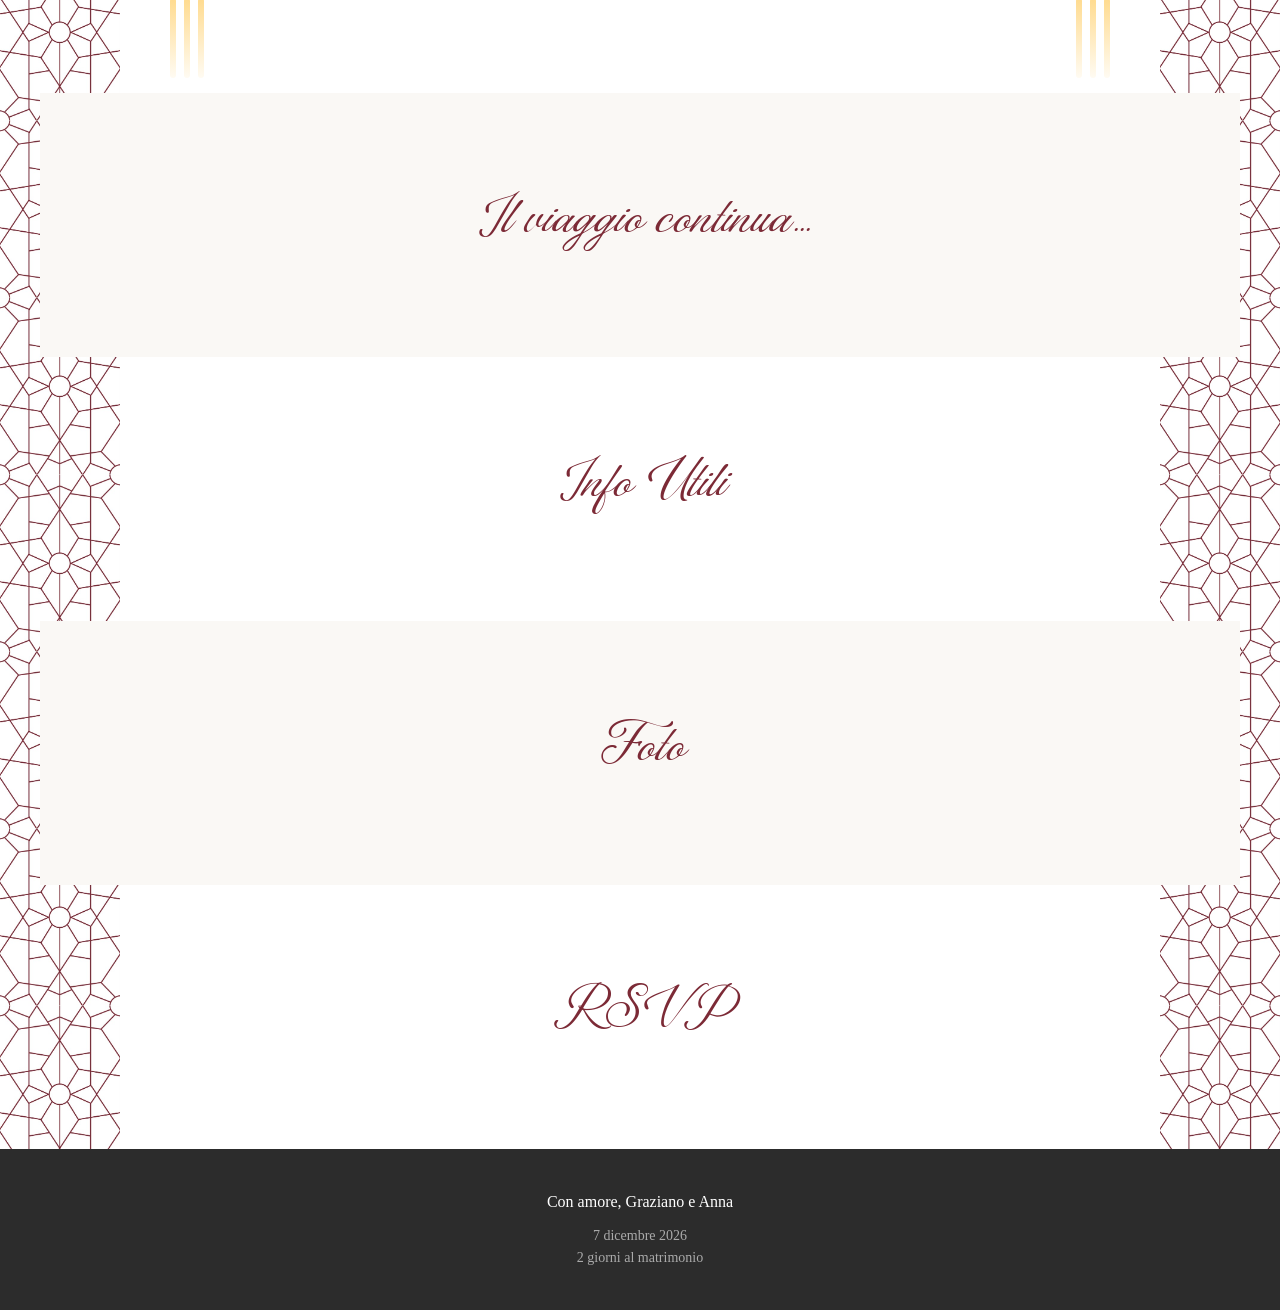
<file: wedtinder.html>
<!DOCTYPE html>
<html lang="it">
<head>
    <meta charset="UTF-8">
    <meta name="viewport" content="width=device-width, initial-scale=1.0">
    <title>WedTinder – Graziano & Anna</title>
    <link href="https://fonts.googleapis.com/css2?family=Cormorant+Garamond:wght@300;400;500;600&family=Inter:wght@400;500;600&display=swap" rel="stylesheet">
    <link rel="stylesheet" href="style.css">
</head>
<body>
<nav class="nav-bar">
    <div class="nav-container">
        <a href="index.html#home" class="nav-logo">G&A</a>
        <a href="index.html#wedgames" class="nav-link-main">Torna al sito</a>
    </div>
</nav>

<main>
    <section class="hero-wedtinder">
        <h1 class="hero-title">WedTinder</h1>
        <p class="hero-subtitle">Swipe, sorrisi e nuove connessioni</p>
        <div class="hero-divider"></div>
        <p class="hero-description">
            Un piccolo gioco per rompere il ghiaccio durante il matrimonio:
            scorri i profili degli invitati e scopri chi condivide i tuoi “Mi piace” e i tuoi “Odio”.
        </p>
    </section>

    <section class="game-container">
        <div class="game-header">
            <h1 class="game-header-title">Profili della serata</h1>
            <p class="game-header-text">
                Scorri liberamente i profili con i pulsanti <strong>Indietro</strong> e <strong>Avanti</strong>.
            </p>
        </div>

        <div id="profiles-container"></div>

        <div class="status-bar">
            <span class="status-counter" id="status-counter"></span>
        </div>

        <div class="summary-panel" id="summary-panel" style="display: none;">
            <p>Hai visto tutti i profili della serata.</p>
            <p style="margin-top: 10px;">
                Ora guarda in sala, trova questi volti e crea una connessione vera!
            </p>
            <div class="actions">
                <button id="back-to-profiles-button" class="btn-skip">Indietro</button>
                <button id="restart-button" class="btn-restart">Ricomincia</button>
            </div>
        </div>
    </section>
</main>

<footer class="footer">
    <p class="footer-text">WedTinder - Graziano e Anna</p>
    <p class="footer-date">Perché ogni matrimonio è anche una nuova rete di amicizie.</p>
</footer>

<script>
// *** GATE DI ACCESSO CON PASSWORD ***
(function () {
    const PASSWORD_CORRETTA = '123stella';
    const input = window.prompt('Inserisci la password per accedere a WedTinder:');

    if (input === null || input !== PASSWORD_CORRETTA) {
        alert('Password non corretta. Verrai reindirizzato alla pagina principale.');
        window.location.href = 'index.html';
        return;
    }
})();

const WEDTINDER_JSON_URL = 'wedtinder_json.json';
const container = document.getElementById('profiles-container');
const counterEl = document.getElementById('status-counter');
const summaryPanel = document.getElementById('summary-panel');
const restartButton = document.getElementById('restart-button');
const backToProfilesButton = document.getElementById('back-to-profiles-button');

let cards = [];
let currentIndex = 0;
let cachedProfiles = null;

function renderProfiles(profiles) {
    container.innerHTML = '';

    profiles.forEach((p, index) => {
        const card = document.createElement('article');
        card.className = 'profile-card';
        card.style.display = 'none';

        card.innerHTML = `
            <div class="profile-image-wrapper">
                <img src="${p.Foto}" alt="Profilo ${p.Nome || ''}" loading="lazy">
            </div>
            <div class="profile-header">
                <span class="profile-name">${p.Nome || 'Ospite'}</span>
            </div>
            <p class="profile-description">
                <span class="profile-label">Mi piace:</span>
                <span class="profile-value">${p['Mi piace'] || '-'}</span>
            </p>
            <p class="profile-meta profile-meta-odio">
                <span class="profile-label">Odio:</span>
                <span class="profile-value">${p['Odio'] || '-'}</span>
            </p>
            <div class="actions">
                <button class="btn-skip btn-previous" ${index === 0 ? 'disabled' : ''}>Indietro</button>
                <button class="btn-like btn-next">Avanti</button>
            </div>
        `;

        container.appendChild(card);
    });

    cards = Array.from(document.querySelectorAll('.profile-card'));
    currentIndex = 0;
    summaryPanel.style.display = 'none';
    bindCardEvents();
    showCard(0);
}

function updateStatus() {
    if (!counterEl) return;

    if (cards.length === 0) {
        counterEl.textContent = 'Nessun profilo disponibile';
        return;
    }

    counterEl.textContent = `Profilo ${currentIndex + 1} di ${cards.length}`;
}

function showCard(index) {
    if (index < 0 || index >= cards.length) return;

    summaryPanel.style.display = 'none';
    currentIndex = index;

    cards.forEach((card, i) => {
        const img = card.querySelector('.profile-image-wrapper img');

        if (i === currentIndex) {
            card.style.display = 'block';
            img?.classList.remove('image-exiting', 'image-active');
            requestAnimationFrame(() => img?.classList.add('image-active'));
        } else {
            card.style.display = 'none';
            img?.classList.remove('image-active', 'image-exiting');
        }
    });

    updateStatus();
}

function showSummary() {
    cards.forEach(card => {
        card.style.display = 'none';
        card.querySelector('.profile-image-wrapper img')?.classList.remove('image-active', 'image-exiting');
    });

    counterEl.textContent = `Hai visto ${cards.length} profili`;
    summaryPanel.style.display = 'block';
}

function goNext() {
    if (currentIndex < cards.length - 1) {
        showCard(currentIndex + 1);
    } else {
        showSummary();
    }
}

function goPrevious() {
    if (currentIndex > 0) {
        showCard(currentIndex - 1);
    }
}

function bindCardEvents() {
    cards.forEach(card => {
        card.querySelector('.btn-next')?.addEventListener('click', goNext);
        card.querySelector('.btn-previous')?.addEventListener('click', goPrevious);
    });
}

function restartGame() {
    showCard(0);
}

restartButton?.addEventListener('click', restartGame);
backToProfilesButton?.addEventListener('click', () => showCard(cards.length - 1));

fetch(WEDTINDER_JSON_URL)
    .then(res => {
        if (!res.ok) throw new Error('Errore nel caricamento del JSON WedTinder');
        return res.json();
    })
    .then(data => {
        cachedProfiles = data;
        renderProfiles(cachedProfiles);
    })
    .catch(err => {
        console.error(err);
        container.innerHTML = '<p style="text-align:center; color:#666;">Impossibile caricare i profili. Riprova più tardi.</p>';
    });
</script>
</body>
</html>
</file>
<file: style.css>
/* Unico CSS condiviso per sito principale, WedGames e WedTinder */
/* Protezione testo + niente parole spezzate */
* {
    margin: 0;
    padding: 0;
    box-sizing: border-box;
    word-wrap: break-word;
    overflow-wrap: break-word;
}
h1, h2, h3, h4, h5, h6, p, li, span, div, strong {
    hyphens: none;
    -webkit-hyphens: none;
    -moz-hyphens: none;
    word-break: normal;
}
:root {
    --color-primary: #7c2a36;
    --color-secondary: #f5e6d3;
    --color-accent: #7C2a36;
    --color-text: #2c2c2c;
    --color-text-light: #666;
    --color-white: #ffffff;
    --color-cream: #faf8f5;
    --card-shadow: 0 4px 18px rgba(0, 0, 0, 0.08);
}
/* Font personalizzato (se presente nel repo) */
@font-face {
    font-family: "FlorilaneCardillac";
    src: url("font/FlorilaneCardillac.ttf") format("truetype");
    font-weight: normal;
    font-style: normal;
    font-display: swap;
}
/* BODY BASE – usato da tutte le pagine */
body {
    font-family: Georgia, "Times New Roman", Times, serif;
    color: var(--color-text);
    background-color: var(--color-white);
    line-height: 1.6;
    overflow-x: hidden;
    background-image:
        url("img/side3.png"),
        url("img/side3.png");
    background-repeat: repeat-y, repeat-y;
    background-position: left center, right center;
    background-size: 120px auto, 120px auto;
}
/* NAVBAR – comune */
.nav-bar {
    position: fixed;
    top: 0;
    left: 0;
    width: 100%;
    background: rgba(255, 255, 255, 0.98);
    box-shadow: 0 2px 15px rgba(0, 0, 0, 0.08);
    z-index: 1000;
    padding: 15px 0;
}
.nav-container {
    max-width: 1200px;
    margin: 0 auto;
    padding: 0 30px;
    display: flex;
    justify-content: space-between;
    align-items: center;
}
.nav-logo {
    font-family: "FlorilaneCardillac";
    font-size: 34px;
    font-weight: 600;
    color: var(--color-primary);
    text-decoration: none;
}
/* Variante link semplice (WedTinder) */
.nav-link-main {
    font-size: 14px;
    color: var(--color-text-light);
    text-decoration: none;
    border-radius: 999px;
    border: 1px solid var(--color-primary);
    padding: 6px 16px;
    transition: all 0.2s ease;
}
.nav-link-main:hover {
    background: var(--color-primary);
    color: var(--color-white);
}
.nav-menu {
    display: flex;
    list-style: none;
    gap: 30px;
}
.nav-menu a {
    text-decoration: none;
    color: var(--color-text);
    font-size: 16px;
    font-weight: 400;
    transition: color 0.3s ease;
}
.nav-menu a:hover {
    color: var(--color-primary);
}
.nav-toggle {
    display: none;
    background: none;
    border: none;
    cursor: pointer;
    padding: 6px;
    margin-left: auto;
}
.nav-toggle-line {
    display: block;
    width: 22px;
    height: 2px;
    background-color: var(--color-text);
    margin: 4px 0;
    transition: transform 0.2s ease, opacity 0.2s ease;
}
.nav-menu.open {
    display: flex !important;
}
/* LAYOUT SEZIONI GENERALE (index, wedgames) */
section {
    padding: 40px 30px;
    max-width: 1200px;
    margin: 0 auto;
}
.section-alt {
    background: var(--color-cream);
}
.section-title {
    font-family: "FlorilaneCardillac";
    font-size: 62px;
    font-weight: 400;
    color: var(--color-primary);
    text-align: center;
    margin-bottom: 15px;
}
.section-intro {
    text-align: center;
    color: var(--color-text-light);
    max-width: 700px;
    margin: 0 auto 50px;
    font-size: 16px;
}
.section-details {
    border-radius: 12px;
    overflow: hidden;
}
.bg-section {
    padding-top: 15px;
    padding-bottom: 15px;
}
.bg-section-inner {
    display: flex;
    flex-direction: column;
    align-items: center;
    justify-content: flex-start;
    padding: 60px 20px;
}
.section-summary {
    font-family: "FlorilaneCardillac";
    min-width: 300px;
    font-size: 62px;
    font-weight: 400;
    color: var(--color-primary);
    text-align: center;
    margin-bottom: 15px;
    cursor: pointer;
    list-style: none;
    background: rgba(255, 255, 255, 0);
    display: flex;
    justify-content: center;
    align-items: center;
    gap: 8px;
}
.section-summary::-webkit-details-marker {
    display: none;
}
.section-summary::before {
    content: "";
    font-family: "FlorilaneCardillac";
    font-size: 62px;
    font-weight: 400;
    color: var(--color-primary);
}
.section-details[open] > .section-summary::before {
    content: "";
}
/* Variante summary piccola (WedGames regolamento) */
.section-summary-reg {
    font-family: Georgia, "Times New Roman", Times, serif;
    font-size: 14px;
    font-weight: 600;
    color: var(--color-accent);
    text-align: center;
    cursor: pointer;
    list-style: none;
    display: flex;
    justify-content: center;
    align-items: center;
    margin-bottom: 10px;
}
.section-details:not([open]) > *:not(.section-summary) {
    margin-top: 0 !important;
    margin-bottom: 0 !important;
}
/* HERO INDEX (home) */
.hero {
    min-height: 100vh;
    display: flex;
    align-items: center;
    justify-content: center;
    background: linear-gradient(135deg, rgba(255, 255, 255, 0.75), rgba(255, 255, 255, 0.75)),
        url("img/home.jpg") center bottom / cover no-repeat;
    padding: 100px 30px 60px;
    text-align: center;
    position: relative;
    overflow: hidden;
    background-size: 100% auto;
}
.hero-content {
    position: relative;
    z-index: 1;
    max-width: 800px;
}
.hero-title {
    font-family: "FlorilaneCardillac";
    font-size: 82px;
    font-weight: 600;
    color: var(--color-primary);
    margin-bottom: 20px;
    letter-spacing: 2px;
}
.hero-subtitle {
    font-family: Georgia, "Times New Roman", Times, serif;
    font-size: 32px;
    font-weight: 400;
    color: var(--color-text);
    margin-bottom: 30px;
}
.hero-date {
    font-family: "FlorilaneCardillac";
    font-size: 40px;
    color: var(--color-text);
    margin-bottom: 10px;
    font-weight: 600;
}
.hero-location {
    font-family: "FlorilaneCardillac";
    font-size: 40px;
    color: var(--color-accent);
    margin-bottom: 40px;
    font-weight: 600;
}
.hero-btn {
    display: inline-block;
    padding: 15px 40px;
    background: var(--color-primary);
    color: var(--color-white);
    text-decoration: none;
    border-radius: 50px;
    font-size: 16px;
    font-weight: 500;
    transition: all 0.3s ease;
    box-shadow: 0 4px 15px rgba(212, 165, 165, 0.3);
}
.hero-btn:hover {
    background: var(--color-accent);
    transform: translateY(-2px);
    box-shadow: 0 6px 20px rgba(201, 168, 106, 0.4);
}
.hero-divider {
    width: 60px;
    height: 2px;
    background: var(--color-accent);
    margin: 25px auto;
}
/* TIMELINE (Programma) */
.timeline {
    max-width: 800px;
    margin: 0 auto;
    position: relative;
}
.timeline::before {
    content: "";
    position: absolute;
    left: 50%;
    top: 0;
    bottom: 0;
    width: 2px;
    background: var(--color-accent);
    transform: translateX(-50%);
}
.timeline-item {
    position: relative;
    margin-bottom: 50px;
    display: flex;
    align-items: center;
}
.timeline-item:nth-child(odd) {
    flex-direction: row;
}
.timeline-item:nth-child(even) {
    flex-direction: row-reverse;
}
.timeline-time {
    flex: 1;
    text-align: right;
    padding-right: 50px;
    font-family: Georgia, "Times New Roman", Times, serif;
    font-size: 24px;
    font-weight: 500;
    color: var(--color-accent);
}
.timeline-item:nth-child(even) .timeline-time {
    text-align: left;
    padding-left: 50px;
    padding-right: 0;
}
.timeline-dot {
    width: 16px;
    height: 16px;
    background: var(--color-primary);
    border: 3px solid var(--color-white);
    border-radius: 50%;
    box-shadow: 0 0 0 3px var(--color-accent);
    position: relative;
    z-index: 2;
    flex-shrink: 0;
}
.timeline-content {
    flex: 1;
    padding-left: 40px;
    background: var(--color-white);
    padding: 20px 25px;
    border-radius: 8px;
    box-shadow: 0 2px 15px rgba(0, 0, 0, 0.06);
}
.timeline-item:nth-child(even) .timeline-content {
    padding-right: 40px;
    padding-left: 10px;
}
.timeline-content h3 {
    font-family: Georgia, "Times New Roman", Times, serif;
    font-size: 20px;
    color: var(--color-primary);
    margin-bottom: 8px;
}
.timeline-content p {
    color: var(--color-text-light);
    font-size: 15px;
}
.program-location-link {
    color: var(--color-accent);
    text-decoration: underline;
    font-weight: 500;
    cursor: pointer;
}
.program-location-link:hover {
    color: var(--color-primary);
}
/* VENUE / INFO / ALLOGGI CARDS */
.venue-grid,
.accommodation-grid,
.info-grid {
    display: grid;
    grid-template-columns: repeat(3, 1fr);
    gap: 30px;
    margin-top: 50px;
}
.venue-card,
.accommodation-card,
.info-card {
    background: var(--color-white);
    border-radius: 10px;
    padding: 30px;
    border: 1px solid #e8e8e8;
    transition: all 0.3s ease;
    min-width: 0;
}
.venue-card:hover,
.accommodation-card:hover,
.info-card:hover {
    border-color: var(--color-primary);
    box-shadow: 0 6px 25px rgba(0, 0, 0, 0.1);
}
.venue-card h3,
.accommodation-card h3,
.info-card h3 {
    font-family: Georgia, "Times New Roman", Times, serif;
    font-size: 20px;
    color: var(--color-primary);
    margin-bottom: 12px;
    word-break: break-word;
}
.venue-card p,
.accommodation-card p,
.info-card p {
    color: var(--color-text-light);
    font-size: 14px;
    margin-bottom: 15px;
}
.venue-image {
    width: 100%;
    height: 180px;
    object-fit: cover;
    border-radius: 10px;
    margin-bottom: 18px;
    display: block;
}
.venue-name,
.info-distance,
.accommodation-distance {
    color: var(--color-accent);
    font-size: 13px;
    font-weight: 500;
    margin-bottom: 20px;
}
.venue-address {
    color: var(--color-text-light);
    font-size: 15px;
    margin-bottom: 20px;
    line-height: 1.6;
}
.venue-link,
.accommodation-btn,
.info-btn {
    display: inline-block;
    padding: 8px 20px;
    background: transparent;
    color: var(--color-primary);
    text-decoration: none;
    border: 1px solid var(--color-primary);
    border-radius: 20px;
    font-size: 13px;
    transition: all 0.3s ease;
}
.venue-link:hover,
.accommodation-btn:hover,
.info-btn:hover {
    background: var(--color-primary);
    color: var(--color-white);
}
.info-btn {
    margin-left: 5px;
    margin-bottom: 5px;
}
/* INFO UTILI SUBSECTIONS */
.info-subsections {
    margin-top: 24px;
}
.info-subsection {
    border-radius: 12px;
    background: var(--color-cream);
    box-shadow: 0 2px 10px rgba(0, 0, 0, 0.03);
    margin-bottom: 20px;
    padding: 0 20px 8px;
}
.info-subsection-title {
    font-family: "FlorilaneCardillac";
    font-size: 38px;
    color: var(--color-primary);
    text-align: center;
    padding: 18px 0;
    list-style: none;
    cursor: pointer;
}
.info-subsection-title::-webkit-details-marker {
    display: none;
}
.info-subsection-content {
    padding: 8px 0 16px;
    color: var(--color-text-light);
    font-size: 14px;
}
.info-subsection-intro {
    margin-bottom: 16px;
}
.info-list {
    margin: 8px 0 16px 20px;
    padding: 0;
}
.info-list li {
    margin-bottom: 6px;
}
/* COPY IBAN BLOCK */
.copy-block {
    margin-bottom: 0;
    display: inline-flex;
    align-items: baseline;
    gap: 1px;
}
.copy-text {
    cursor: pointer;
    text-decoration: underline;
    font-style: italic;
    font-family: inherit;
    font-size: inherit;
    color: var(--color-text-light);
}
.copy-text:hover {
    color: var(--color-accent);
}
.copy-check {
    display: none;
    font-size: 1rem;
}
.copy-block.copied .copy-check {
    display: inline;
}
.copy-btn {
    border: none;
    background: transparent;
    cursor: pointer;
    font-size: 18px;
    line-height: 1;
    padding: 4px 6px;
    color: var(--color-accent);
    border-radius: 6px;
    transition: background 0.2s ease, transform 0.1s ease;
}
.copy-btn:hover {
    background: rgba(0, 0, 0, 0.04);
    transform: translateY(-1px);
}
/* STORIA / LOVE STORY */
#storia.storia-open {
    position: relative;
    overflow: hidden;
    background-image:
        linear-gradient(to bottom, rgba(250, 248, 245, 0.8), rgba(245, 230, 211, 0.8)),
        url("img/japan.jpg");
    background-size: cover;
    background-position: center center;
    background-repeat: no-repeat;
}
.story-image-top {
    max-width: 1000px;
    margin: 40px auto 30px;
    border-radius: 14px;
    overflow: hidden;
    box-shadow: 0 4px 18px rgba(0, 0, 0, 0.12);
    height: 200px;
}
.story-image-top img {
    width: 100%;
    height: 100%;
    object-fit: cover;
    object-position: center 30%;
    display: block;
}
.story-content {
    display: grid;
    grid-template-columns: 1fr 1fr;
    gap: 50px;
    margin-top: 50px;
}
.story-column {
    min-width: 0;
    background: rgba(255, 255, 255, 0.6);
    border-radius: 12px;
    padding: 25px 30px;
    box-shadow: 0 4px 18px rgba(0, 0, 0, 0.08);
}
.story-column p {
    margin-bottom: 25px;
    color: var(--color-text-light);
    line-height: 1.8;
    font-size: 16px;
}
.story-column p:first-child::first-letter {
    font-size: 48px;
    font-family: Georgia, "Times New Roman", Times, serif;
    color: var(--color-primary);
    float: left;
    line-height: 1;
    margin-right: 8px;
    margin-top: 5px;
}
.story-column p.copy-text:first-child::first-letter {
    float: none;
    font-size: inherit;
    font-family: inherit;
    color: inherit;
    margin-right: 0;
    margin-top: 0;
}
/* FOTO / RSVP */
.photos-content {
    text-align: center;
    max-width: 600px;
    margin: 0 auto;
}
.photos-btn {
    display: inline-block;
    padding: 15px 50px;
    background: var(--color-accent);
    color: var(--color-white);
    text-decoration: none;
    border-radius: 50px;
    font-size: 16px;
    font-weight: 500;
    transition: all 0.3s ease;
    margin-top: 30px;
}
.photos-btn:hover {
    background: var(--color-primary);
    transform: translateY(-2px);
    box-shadow: 0 6px 20px rgba(212, 165, 165, 0.3);
}
.rsvp-container {
    max-width: 600px;
    margin: 0 auto;
    text-align: center;
}
.rsvp-text,
.section-intro.bg-section-intro {
    font-family: Georgia, "Times New Roman", Times, serif;
    color: var(--color-text-light);
    margin-bottom: 35px;
    font-size: 14px;
    padding: 0 8px;
}
.rsvp-btn {
    display: inline-block;
    padding: 18px 50px;
    background: var(--color-primary);
    color: var(--color-white);
    text-decoration: none;
    border-radius: 50px;
    font-size: 16px;
    font-weight: 500;
    transition: all 0.3s ease;
    box-shadow: 0 4px 15px rgba(212, 165, 165, 0.3);
}
.rsvp-btn:hover {
    background: var(--color-accent);
    transform: translateY(-2px);
    box-shadow: 0 6px 20px rgba(201, 168, 106, 0.4);
}
/* WEDGAMES HOME */
.hero-wedgames {
    min-height: 100vh;
    display: flex;
    align-items: center;
    justify-content: center;
    background: linear-gradient(135deg, rgba(255, 255, 255, 0.75), rgba(255, 255, 255, 0.75)),
        url("img/home.jpg") center bottom / cover no-repeat;
    padding: 100px 30px 60px;
    text-align: center;
    position: relative;
    overflow: hidden;
    background-size: 100% auto;
}
.hero-wedgames .hero-content {
    max-width: 800px;
}
.hero-wedgames .hero-title {
    font-family: "FlorilaneCardillac";
    font-size: 82px;
    font-weight: 300;
    color: var(--color-primary);
    margin-bottom: 20px;
    letter-spacing: 2px;
}
.hero-wedgames .hero-subtitle {
    font-family: Georgia, "Times New Roman", Times, serif;
    font-size: 22px;
    font-weight: 500;
    color: var(--color-text);
    margin-bottom: 10px;
}
.hero-wedgames .hero-text {
    font-size: 16px;
    color: var(--color-text-light);
    max-width: 620px;
    margin-bottom: 40px;
    font-weight: 500;
}
/* WedGames section effetti (index) */
.wedgames-section {
    position: relative;
    overflow: hidden;
}
.wedgames-inner {
    position: relative;
}
.wedgames-box {
    position: relative;
    z-index: 1;
    text-align: center;
}
.confetti {
    position: absolute;
    top: -40px;
    width: 12px;
    height: 18px;
    background: #ffd27f;
    border-radius: 2px;
    animation: confetti-fall 4s linear infinite;
    opacity: 0.9;
    z-index: 5;
}
.confetti-1 { left: 10%; background: #ffd27f; animation-delay: 0s; }
.confetti-2 { left: 45%; background: #ffb6c1; animation-delay: 1s; }
.confetti-3 { left: 80%; background: #c9a86a; animation-delay: 2s; }
@keyframes confetti-fall {
    0% { transform: translateY(0) rotate(0deg); opacity: 0; }
    10% { opacity: 1; }
    100% { transform: translateY(500px) rotate(360deg); opacity: 0; }
}
.fountain {
    position: absolute;
    bottom: 0;
    width: 120px;
    height: 160px;
    display: flex;
    justify-content: center;
    align-items: flex-end;
    z-index: 5;
    pointer-events: none;
}
.fountain-left { left: 5%; }
.fountain-right { right: 5%; }
.fountain span {
    display: block;
    width: 6px;
    height: 80px;
    margin: 0 4px;
    border-radius: 50px;
    background: linear-gradient(to top, rgba(255, 215, 130, 0.1), rgba(255, 215, 130, 0.9));
    animation: fountain-spark 1.6s ease-in-out infinite;
}
.fountain span:nth-child(2) { animation-delay: 0.2s; }
.fountain span:nth-child(3) { animation-delay: 0.4s; }
@keyframes fountain-spark {
    0% { transform: translateY(0) scaleY(0.4); opacity: 0.2; }
    40% { transform: translateY(-20px) scaleY(1); opacity: 1; }
    100% { transform: translateY(-60px) scaleY(0.3); opacity: 0; }
}
.wedgames-btn {
    display: inline-block;
    padding: 16px 48px;
    background: linear-gradient(135deg, #ffb6c1, #ffd27f);
    color: #ffffff;
    text-decoration: none;
    border-radius: 50px;
    font-size: 18px;
    font-weight: 600;
    letter-spacing: 0.5px;
    box-shadow: 0 6px 20px rgba(0, 0, 0, 0.15);
    transition: transform 0.2s ease, box-shadow 0.2s ease, opacity 0.2s ease;
}
.wedgames-btn:hover {
    transform: translateY(-2px);
    box-shadow: 0 10px 28px rgba(0, 0, 0, 0.2);
    opacity: 0.95;
}
/* WedGames card comune */
.game-card {
    background: var(--color-white);
    border-radius: 14px;
    padding: 32px 28px;
    box-shadow: 0 2px 14px rgba(0, 0, 0, 0.04);
    border-top: 4px solid var(--color-primary);
}
.game-title {
    font-family: Georgia, "Times New Roman", Times, serif;
    font-size: 20px;
    font-weight: 600;
    color: var(--color-accent);
    margin-bottom: 10px;
    text-align: left;
}
.game-tagline {
    font-family: Georgia, 'Times New Roman', Times, serif;
    font-size: 15px;
    color: var(--color-accent);
    margin-bottom: 14px;
    font-weight: 500;
}
.game-text {
    font-size: 15px;
    color: var(--color-text-light);
    margin-bottom: 16px;
}
.game-list {
    margin-left: 20px;
    margin-bottom: 16px;
    color: var(--color-text-light);
    font-size: 14px;
}
.game-list li {
    margin-bottom: 6px;
}
.game-highlight {
    margin-top: 16px;
    padding: 12px 14px;
    border-left: 3px solid var(--color-accent);
    background: var(--color-cream);
    border-radius: 8px;
    font-size: 14px;
    color: var(--color-text);
}
.game-tag {
    display: inline-block;
    padding: 4px 10px;
    border-radius: 999px;
    background: rgba(212, 165, 165, 0.08);
    color: var(--color-primary);
    font-size: 16px;
    font-weight: 500;
    margin-bottom: 10px;
}
.game-btn {
    display: inline-block;
    margin-top: 10px;
    padding: 10px 26px;
    background: var(--color-secondary);
    color: var(--color-accent);
    text-decoration: none;
    border-radius: 24px;
    font-size: 14px;
    font-weight: 500;
    transition: all 0.2s ease;
}
.game-btn:hover {
    background: var(--color-accent);
    color: var(--color-white);
    transform: translateY(-1px);
}
.rules-panel {
    margin-top: 18px;
    padding: 12px 14px;
    border-radius: 10px;
    background: #faf8f5;
    border: 1px solid rgba(201, 168, 106, 0.35);
    font-size: 14px;
    color: var(--color-text-light);
}
.rules-panel h3 {
    font-family: Georgia, "Times New Roman", Times, serif;
    font-size: 20px;
    font-weight: 600;
    color: var(--color-primary);
    margin-bottom: 8px;
}
.rules-panel ul {
    margin-left: 18px;
}
.rules-panel ul li {
    margin-bottom: 4px;
}
/* WEDTINDER PAGE */
main {
    max-width: 1100px;
    margin: 0 auto;
    padding: 90px 24px 40px;
}
.hero-wedtinder {
    text-align: center;
    margin-bottom: 40px;
    background: linear-gradient(135deg, rgba(255, 255, 255, 0.75), rgba(255, 255, 255, 0.75));
}
.hero-wedtinder .hero-title {
    font-family: "FlorilaneCardillac";
    font-size: 82px;
    font-weight: 300;
    color: var(--color-primary);
    margin-bottom: 20px;
    letter-spacing: 2px;
}
.hero-wedtinder .hero-subtitle {
    font-size: 18px;
    color: var(--color-text-light);
    margin-bottom: 6px;
}
.hero-wedtinder .hero-description {
    max-width: 640px;
    margin: 0 auto;
    font-size: 15px;
    color: var(--color-text-light);
}
.hero-wedtinder .hero-divider {
    width: 60px;
    height: 2px;
    background: var(--color-accent);
    margin: 22px auto;
}
.game-container {
    max-width: 720px;
    margin: 0 auto;
    background: var(--color-cream);
    border-radius: 14px;
    box-shadow: var(--card-shadow);
    padding: 24px 18px 20px;
}
.game-header {
    text-align: center;
    margin-bottom: 16px;
}
.game-header-title {
    font-family: "FlorilaneCardillac";
    font-size: 52px;
    font-weight: 300;
    color: var(--color-primary);
    margin-bottom: 20px;
}
.game-header-text {
    font-size: 14px;
    color: var(--color-text-light);
}
/* Profili WedTinder – card senza transizioni */
.profile-card {
    background: var(--color-white);
    border-radius: 14px;
    box-shadow: var(--card-shadow);
    padding: 18px 18px 16px;
    margin-bottom: 18px;
}
/* Contenitore immagine con altezza fissa */
.profile-image-wrapper {
    width: 100%;
    height: 400px;           /* altezza fissa impostata */
    border-radius: 12px;
    overflow: hidden;
    margin-bottom: 16px;
    display: block;
}
/* Immagine con transizione fade in/out */
.profile-image-wrapper img {
    display: block;
    width: 100%;
    height: 100%;
    object-fit: contain;
    object-position: center;
    opacity: 0;
    transition: opacity 0.6s ease;
}
/* Stato attivo: fade in */
.profile-image-wrapper img.image-active {
    opacity: 1;
}
/* Stato in uscita: fade out */
.profile-image-wrapper img.image-exiting {
    opacity: 0;
}
.profile-header {
    display: flex;
    justify-content: space-between;
    align-items: baseline;
    margin-bottom: 8px;
    gap: 8px;
}
.profile-name {
    font-size: 20px;
    font-weight: 600;
    color: var(--color-primary);
}
.profile-description,
.profile-meta {
    font-size: 14px;
    color: var(--color-text-light);
    margin-bottom: 8px;
    display: flex;
    flex-wrap: wrap;
    column-gap: 4px;
}
.profile-label {
    font-weight: 600;
    color: var(--color-primary);
}
.profile-value {
    font-weight: 400;
    color: var(--color-text-light);
}
.profile-meta-odio .profile-label {
    color: var(--color-accent);
}
.actions {
    display: flex;
    justify-content: center;
    gap: 12px;
    margin-top: 12px;
}
.btn-like,
.btn-skip {
    min-width: 120px;
    padding: 10px 18px;
    border-radius: 999px;
    border: 1px solid var(--color-primary);
    background: var(--color-white);
    color: var(--color-primary);
    font-size: 14px;
    font-weight: 500;
    cursor: pointer;
    transition: all 0.2s ease;
}
.btn-like {
    background: var(--color-primary);
    color: var(--color-white);
}
.btn-like:hover {
    background: var(--color-accent);
    box-shadow: 0 4px 12px rgba(124, 42, 54, 0.35);
    transform: translateY(-1px);
}
.btn-skip:hover {
    background: var(--color-secondary);
    transform: translateY(-1px);
}
.btn-restart {
    margin-top: 14px;
    padding: 9px 18px;
    border-radius: 999px;
    border: 1px solid var(--color-text-light);
    background: var(--color-white);
    color: var(--color-text-light);
    font-size: 14px;
    font-weight: 400;
    cursor: pointer;
    transition: all 0.2s ease;
}
.btn-restart:hover {
    background: var(--color-secondary);
    color: var(--color-primary);
}
.status-bar {
    display: flex;
    justify-content: space-between;
    align-items: center;
    font-size: 13px;
    color: var(--color-text-light);
    margin-top: 8px;
}
.status-counter {
    font-weight: 500;
    color: var(--color-accent);
}
.summary-panel {
    text-align: center;
    margin-top: 20px;
    font-size: 14px;
    color: var(--color-text-light);
}
.summary-highlight {
    color: var(--color-primary);
    font-weight: 600;
}
.summary-list {
    list-style: none;
    margin-top: 10px;
}
.summary-list li {
    margin-bottom: 4px;
}
/* FOOTER COMUNE */
.footer {
    background: var(--color-text);
    color: var(--color-white);
    text-align: center;
    padding: 40px 30px;
}
.footer-text {
    font-family: Georgia, "Times New Roman", Times, serif;
    font-size: 16px;
    margin-bottom: 10px;
}
.footer-date {
    color: rgba(255, 255, 255, 0.6);
    font-size: 14px;
}
/* MOBILE */
@media (max-width: 768px) {
    body {
        background: linear-gradient(135deg, rgba(255, 255, 255, 0.75), rgba(255, 255, 255, 0.75)),
            url("img/back4.jpg");
        background-repeat: repeat;
        background-position: center top;
        background-attachment: fixed;
        background-size: 100% auto;
        background-color: var(--color-white);
    }
    section {
        padding: 30px 20px;
        max-width: 100%;
    }
    .nav-container {
        padding: 0 16px;
    }
    .nav-toggle {
        display: block;
    }
    .nav-menu {
        position: absolute;
        top: 100%;
        right: 0;
        left: 0;
        background: rgba(255, 255, 255, 0.98);
        box-shadow: 0 4px 15px rgba(0, 0, 0, 0.08);
        list-style: none;
        padding: 10px 0 12px;
        margin: 0;
        display: none;
        flex-direction: column;
        gap: 0;
        z-index: 999;
    }
    .nav-menu li { width: 100%; }
    .nav-menu a {
        display: block;
        padding: 10px 20px;
        border-top: 1px solid #f0f0f0;
        font-size: 15px;
    }
    .nav-menu a:last-child { border-bottom: 1px solid #f0f0f0; }
    .hero,
    .hero-wedgames {
        min-height: auto;
        padding: 100px 20px 60px;
        background-position: center top;
        background-size: cover;
    }
    .hero-content,
    .hero-wedgames .hero-content {
        max-width: 100%;
    }
    .hero-title,
    .hero-wedgames .hero-title {
        font-size: 48px;
        line-height: 1.1;
        margin-bottom: 16px;
    }
    .hero-subtitle,
    .hero-wedgames .hero-subtitle {
        font-size: 30px;
        margin-bottom: 20px;
    }
    .hero-date,
    .hero-location { font-size: 32px; }
    .hero-btn {
        padding: 12px 30px;
        font-size: 14px;
    }
    .section-title { font-size: 36px; }
    .info-subsection-title { font-size: 30px; }
    .section-summary { font-size: 32px; }
    .section-summary::before { font-size: 28px; }
    .section-intro { font-size: 14px; padding: 0 8px; }
    .bg-section {
        max-width: 100vw;
        width: 100vw;
        margin: 0;
        padding: 0;
    }
    .bg-section-inner {
        padding: 40px 16px;
    }
    .bg-section-box {
        background: var(--color-white);
        border-radius: 12px;
        padding: 20px;
        box-shadow: 0 2px 12px rgba(0, 0, 0, 0.06);
        max-width: 720px;
        width: 100%;
    }
    .bg-section-box-alt {
        background: var(--color-cream);
        border-radius: 12px;
        padding: 20px;
        box-shadow: 0 2px 12px rgba(0, 0, 0, 0.06);
        max-width: 720px;
        width: 100%;
    }
    .bg-section-box-alt-t {
        background: var(--color-cream);
        border-radius: 12px;
        padding: 20px;
        box-shadow: 0 2px 12px rgba(0, 0, 0, 0.06);
        max-width: 720px;
        width: 100%;
    }
    .bg-section-box-alt-t:has(details[open]) {
        background: transparent;
        box-shadow: none;
    }
    .timeline {
        max-width: 100%;
        margin-top: 8px;
        padding-left: 20px;
    }
    .timeline::before {
        left: 12px;
        transform: none;
    }
    .timeline-item {
        flex-direction: column !important;
        align-items: flex-start;
        margin-bottom: 40px;
        padding-left: 24px;
    }
    .timeline-time {
        text-align: left !important;
        padding: 0 0 6px 0 !important;
        font-size: 18px;
    }
    .timeline-dot {
        position: absolute;
        left: 0;
    }
    .timeline-content {
        padding: 16px 18px !important;
        width: 100%;
        margin-top: 4px;
    }
    .timeline-content h3 { font-size: 18px; }
    .timeline-content p { font-size: 14px; }
    .venue-grid,
    .accommodation-grid,
    .info-grid,
    .story-content {
        grid-template-columns: 1fr;
        gap: 24px;
    }
    .venue-card,
    .accommodation-card,
    .info-card { padding: 22px; }
    .story-column { padding: 20px 18px; }
    .story-image-top {
        height: 100px;
        margin: 10px auto 10px;
    }
    .story-image-top img {
        object-position: center top;
    }
    .venue-card h3,
    .accommodation-card h3,
    .info-card h3 { font-size: 20px; }
    .accommodation-card p,
    .venue-address,
    .story-column p { font-size: 14px; }
    .section-alt { background: transparent; }
    .rsvp-container,
    .photos-content { padding: 0; }
    main {
        padding: 80px 16px 28px;
        max-width: 100%;
    }
    .hero-wedtinder .hero-title { font-size: 40px; }
    .hero-wedtinder .hero-subtitle { font-size: 16px; }
    .game-container { padding: 20px 14px 18px; }
    .game-header-title { font-size: 36px; }
}
@media (max-width: 600px), (max-height: 500px) {
    section { padding: 24px 16px; }
    .hero-title,
    .hero-wedgames .hero-title { font-size: 40px; }
    .hero-subtitle,
    .hero-wedgames .hero-subtitle { font-size: 16px; }
    .hero-btn { width: 100%; max-width: 260px; }
    .bg-section-inner { padding: 32px 14px; }
    .game-header-title { font-size: 36px; }
}
/* WedTinder: pulsanti finali con identiche dimensioni */
.summary-panel .actions {
    display: grid;
    grid-template-columns: repeat(2, minmax(0, 1fr));
    gap: 12px;
    width: 100%;
    margin-top: 14px;
}
.summary-panel .actions .btn-skip,
.summary-panel .actions .btn-restart {
    display: flex;
    align-items: center;
    justify-content: center;
    width: 100%;
    min-width: 0;
    min-height: 46px;
    margin: 0;
    padding: 10px 18px;
    border: 1px solid var(--color-primary);
    border-radius: 999px;
    background: var(--color-white);
    color: var(--color-primary);
    font-size: 14px;
    font-weight: 500;
    line-height: 1.2;
    text-align: center;
    cursor: pointer;
}
.summary-panel .actions .btn-skip:hover,
.summary-panel .actions .btn-restart:hover {
    background: var(--color-secondary);
    color: var(--color-primary);
    transform: translateY(-1px);
}

@media (max-width: 480px) {
    .summary-panel .actions {
        gap: 10px;
    }

    .summary-panel .actions .btn-skip,
    .summary-panel .actions .btn-restart {
        min-height: 46px;
        padding: 10px 8px;
        font-size: 14px;
    }
}
/* Smooth Scroll */
html {
    scroll-behavior: smooth;
}
</file>
